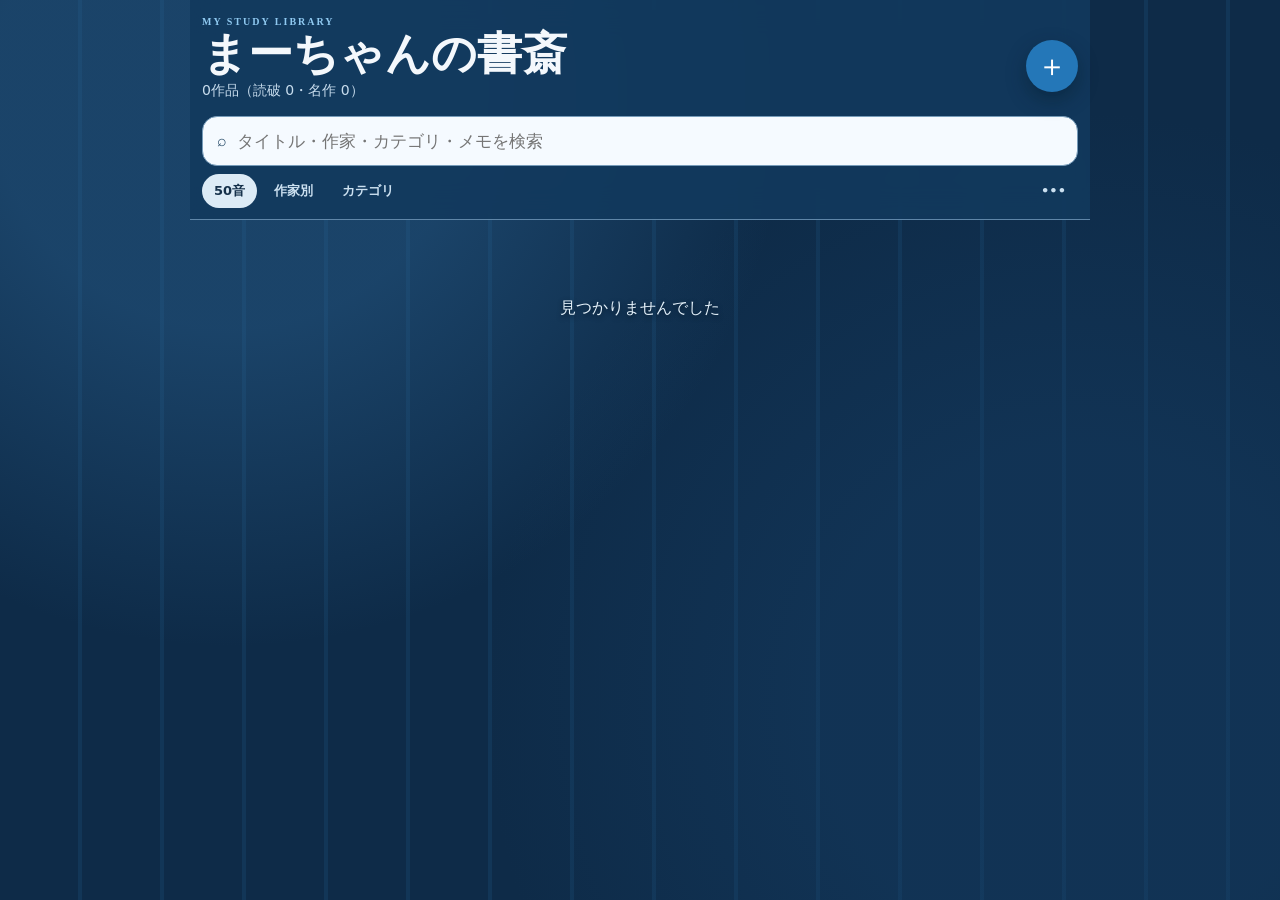
<file: novel/index.html>
<!doctype html>
<html lang="ja">
<head>
<meta charset="utf-8">
<meta name="viewport" content="width=device-width,initial-scale=1,viewport-fit=cover">
<meta name="theme-color" content="#173a63">
<title>まーちゃんの書斎</title>
<meta name="application-name" content="まーちゃんの書斎">
<meta name="gonbee-icon-marker" content="1">
<script src="xlsx.full.min.js"></script>
<style>
:root{
  --ink:#17324d;--muted:#61788f;--paper:#e9f2fa;--card:#f8fbff;
  --accent:#2477b8;--accent-dark:#155486;--line:#b7cde0;
  --navy:#102f50;--gold:#b8862b;--green:#347768
}
*{box-sizing:border-box}
html,body{margin:0;min-height:100%;color:var(--ink);font-family:"Hiragino Sans","Yu Gothic",system-ui,sans-serif}
body{
  background-color:#0d2b49;
  background-image:
    radial-gradient(circle at 18% 10%,#2d689a66 0 18%,transparent 42%),
    radial-gradient(circle at 84% 78%,#163f6766 0 20%,transparent 46%),
    repeating-linear-gradient(90deg,#0e2b48 0 78px,#123657 78px 82px);
  background-attachment:fixed
}
button,input,textarea{font:inherit}
button{cursor:pointer}
main{width:100%;max-width:900px;min-height:100dvh;margin:auto;padding-bottom:32px}
header{
  position:sticky;z-index:3;top:0;padding:calc(16px + env(safe-area-inset-top)) 12px 11px;
  color:#f4f8fc;background:#12395ee9;backdrop-filter:blur(16px);
  border-bottom:1px solid #5f86a8
}
.eyebrow{color:#8fc9f0;font:700 10px Georgia;letter-spacing:.2em}
.title{display:flex;align-items:center;justify-content:space-between;gap:8px;margin:3px 0 13px}
.title>div{min-width:0}
h1{margin:0;font:700 clamp(31px,7.5vw,45px)/1.08 Georgia,"Yu Mincho",serif;white-space:nowrap}
.title p{margin:3px 0;color:#c7dced;font-size:14px}
.add{
  flex:none;width:52px;height:52px;border:0;border-radius:50%;color:#fff;background:var(--accent);
  font-size:30px;box-shadow:0 8px 20px #071b2c77
}
.search{
  display:flex;align-items:center;gap:8px;height:50px;padding:0 14px;border:1px solid #769bb9;
  border-radius:15px;color:#244866;background:#f5faff
}
.search input{min-width:0;flex:1;border:0;outline:0;color:var(--ink);background:transparent;font-size:17px}
.toolbar{display:flex;align-items:center;justify-content:space-between;gap:8px;margin-top:8px}
.sort{display:flex;gap:5px;overflow-x:auto;scrollbar-width:none}
.sort::-webkit-scrollbar{display:none}
.sort button,.data{
  flex:none;padding:8px 12px;border:0;border-radius:99px;color:#cbe0f0;background:transparent;
  font-size:13px;font-weight:800
}
.sort .active{color:#14304a;background:#dcebf6}
#list{padding:6px 4px}
.group{
  margin:15px 8px 3px;color:#d8e9f6;font:700 14px "Yu Mincho",serif;
  letter-spacing:.06em;text-shadow:0 2px 4px #071a2c
}
.card{
  display:flex;align-items:center;gap:10px;min-height:84px;margin:6px 0;padding:9px 10px;
  border:1px solid var(--line);border-radius:18px;background:#f7fbfff4;
  box-shadow:0 9px 28px #061b2d66
}
.info{min-width:0;flex:1;display:flex;gap:10px;padding:5px 0;border:0;text-align:left;background:transparent}
.mark{width:5px;flex:none;border-radius:4px;background:var(--accent)}
.text{min-width:0;display:flex;flex-direction:column;justify-content:center}
.name-row{min-width:0;display:flex;align-items:center;flex-wrap:wrap;gap:6px}
.text strong,.text small{overflow:hidden;text-overflow:ellipsis}
.text strong{min-width:0;font-family:"Yu Mincho",Georgia,serif;font-size:19px;white-space:nowrap}
.text small{margin-top:5px;color:var(--muted);font-size:13px;white-space:nowrap}
.badge{flex:none;padding:3px 7px;border-radius:99px;color:#fff;font-style:normal;font-size:10px;font-weight:900}
.finished{background:var(--green)}
.masterpiece{color:#fff8dc;background:var(--gold)}
.part-checks{
  flex:none;display:flex;gap:3px;padding:5px;border:1px solid #a8c2d8;border-radius:12px;
  background:#e4f0f8
}
.part-checks label{
  display:grid;place-items:center;width:34px;height:39px;border-radius:8px;color:#4c6b83;
  background:#f7fbff;font-size:12px;font-weight:900
}
.part-checks label:has(input:checked){color:#fff;background:var(--accent-dark)}
.part-checks input{position:absolute;opacity:0;pointer-events:none}
.selection-bar{
  position:sticky;top:0;z-index:20;display:flex;align-items:center;gap:7px;
  margin:7px 4px;padding:9px 10px;border:1px solid #9bbbd3;border-radius:15px;
  color:#173a63;background:#e9f4fbf5;box-shadow:0 8px 24px #061b2d55
}
.selection-bar[hidden]{display:none}
.selection-bar strong{margin-right:auto;font-size:14px}
.selection-bar button{padding:8px 10px;border:0;border-radius:10px;color:#244b68;background:#d1e5f3;font-weight:800}
.selection-bar .delete-selected{color:#fff;background:#8b4b4b}
.card.selected{border-color:#2d79ad;background:#dceefa;box-shadow:0 0 0 3px #76add155,0 9px 28px #061b2d66}
.select-dot{display:none;place-items:center;width:27px;height:27px;flex:none;border:2px solid #6f98b5;border-radius:50%;color:#fff;background:#fff;font-size:17px;font-weight:900}
.selecting .select-dot{display:grid}
.card.selected .select-dot{border-color:#236f9f;background:#236f9f}
.selecting .part-checks{opacity:.42;pointer-events:none}
.empty{padding:72px 10px;text-align:center;color:#e4f1fa;text-shadow:0 2px 5px #07192a}
dialog{
  width:min(calc(100% - 24px),520px);max-height:calc(100dvh - 22px);margin:auto auto 11px;padding:22px;
  overflow:auto;border:1px solid #8fb1cc;border-radius:25px;color:var(--ink);background:#edf6fc;
  box-shadow:0 24px 80px #04152588
}
dialog::backdrop{background:#07192ab8;backdrop-filter:blur(3px)}
.dh{display:flex;justify-content:space-between;align-items:start;margin-bottom:17px}
.dh h2{margin:0;font:700 27px Georgia,"Yu Mincho",serif}
.dh button{width:40px;height:40px;border:0;border-radius:50%;color:#244b6b;background:#d7e8f5;font-size:23px}
.field{display:block;margin:13px 0;color:#4f7089;font-size:13px;font-weight:800}
.field input,.field textarea{
  width:100%;margin-top:6px;padding:13px;border:1px solid #a9c4d9;border-radius:13px;
  color:var(--ink);background:#fbfdff;font-size:16px
}
.two-fields{display:grid;grid-template-columns:1fr 1fr;gap:10px}
.section-label{margin:18px 0 8px;color:#355d7b;font-size:13px;font-weight:900}
.check-grid{display:grid;grid-template-columns:repeat(3,1fr);gap:7px}
.check-grid.categories{grid-template-columns:repeat(2,1fr)}
.check-tile{
  display:flex;align-items:center;gap:7px;min-height:44px;padding:9px;border:1px solid #a9c4d9;
  border-radius:12px;background:#e3eff8;font-size:13px;font-weight:800
}
.check-tile input{width:19px;height:19px;accent-color:var(--accent)}
.status-fields{display:grid;grid-template-columns:1fr 1fr;gap:8px;margin-top:9px}
.status-fields .check-tile{min-height:50px;font-size:15px}
.primary,.danger,.import,.help{
  display:block;width:100%;margin-top:10px;padding:14px;border:0;border-radius:14px;
  text-align:center;font-weight:900
}
.primary{color:#fff;background:var(--accent)}
.danger{color:#a3323b;background:#ffe8ec}
.import,.help{color:#244c6b;background:#d9e9f5}
.import input{display:none}
.note{color:#55748c;font-size:13px;line-height:1.7}
.toast{
  position:fixed;z-index:10;left:50%;bottom:24px;transform:translateX(-50%);
  padding:11px 17px;border-radius:99px;color:#fff;background:#102f50ee;font-size:14px;white-space:nowrap
}
@media(max-width:480px){
  header{padding:calc(9px + env(safe-area-inset-top)) 8px 7px}
  .eyebrow{display:none}.title{margin:0 0 7px}h1{font-size:31px}.title p{font-size:13px}
  .add{width:48px;height:48px}.search{height:46px}.toolbar{margin-top:4px}
  .sort button,.data{padding:7px 10px;font-size:12px}#list{padding:3px 4px}
  .card{gap:7px;min-height:67px;margin:4px 0;padding:6px 7px}
  .text strong{font-size:17px}.text small{font-size:12px}
  .part-checks{gap:2px;padding:3px}.part-checks label{width:29px;height:36px;font-size:11px}
  dialog{width:calc(100% - 16px);padding:19px}.dh h2{font-size:28px}
  .field{font-size:14px}.field input,.field textarea{padding:13px;font-size:17px}
  .two-fields{grid-template-columns:1fr}.check-grid.categories{grid-template-columns:1fr 1fr}
}
@media(max-width:360px){
  .part-checks label{width:26px}.text strong{font-size:16px}.badge{padding:2px 5px}
}
</style>
</head>
<body><main>
<header>
  <div class="eyebrow">MY STUDY LIBRARY</div>
  <div class="title"><div><h1>まーちゃんの書斎</h1><p id="summary"></p></div><button class="add" onclick="openEdit()" aria-label="作品を追加">＋</button></div>
  <label class="search">⌕ <input id="search" placeholder="タイトル・作家・カテゴリ・メモを検索" oninput="render()"></label>
  <div class="toolbar">
    <div class="sort">
      <button data-sort="kana" class="active">50音</button>
      <button data-sort="author">作家別</button>
      <button data-sort="category">カテゴリ</button>
    </div>
    <button class="data" onclick="dataDialog.showModal()" aria-label="データ管理">•••</button>
  </div>
</header>
<div id="selectionBar" class="selection-bar" hidden>
  <strong id="selectionCount">0作品を選択</strong>
  <button onclick="selectAllShown()">表示中を全選択</button>
  <button class="delete-selected" onclick="deleteSelected()">削除</button>
  <button onclick="exitSelection()">完了</button>
</div>
<div id="list"></div>
</main>

<dialog id="editDialog">
  <div class="dh"><h2 id="dialogTitle">作品を追加</h2><button onclick="editDialog.close()" aria-label="閉じる">×</button></div>
  <label class="field">タイトル<input id="title" autocomplete="off"></label>
  <label class="field">タイトルのよみ（50音順に使用）<input id="titleKana" placeholder="例：こころ" autocomplete="off"></label>
  <div class="two-fields">
    <label class="field">作家<input id="author" autocomplete="off"></label>
    <label class="field">作家のよみ<input id="authorKana" placeholder="例：なつめ そうせき" autocomplete="off"></label>
  </div>
  <div class="section-label">分冊</div>
  <div class="check-grid">
    <label class="check-tile"><input id="partUpper" type="checkbox"><span>上巻</span></label>
    <label class="check-tile"><input id="partMiddle" type="checkbox"><span>中巻</span></label>
    <label class="check-tile"><input id="partLower" type="checkbox"><span>下巻</span></label>
  </div>
  <div class="section-label">カテゴリ（複数選択可）</div>
  <div id="categoryChoices" class="check-grid categories"></div>
  <div class="status-fields">
    <label class="check-tile"><input id="masterpiece" type="checkbox"><span>名作</span></label>
    <label class="check-tile"><input id="finished" type="checkbox"><span>読破</span></label>
  </div>
  <label class="field">メモ<textarea id="memo" rows="2"></textarea></label>
  <div class="section-label">出版社（複数選択可）</div>
  <div id="publisherChoices" class="check-grid categories"></div>
  <label class="field">その他の出版社・自由記載<input id="publisherOther" placeholder="一覧にない出版社など"></label>
  <label class="field">詳細<textarea id="details" rows="3" placeholder="感想・貸出先などを自由に入力"></textarea></label>
  <button class="primary" onclick="save()">保存</button>
  <button id="deleteBtn" class="danger" onclick="removeItem()">この作品を削除</button>
</dialog>

<dialog id="dataDialog">
  <div class="dh"><h2>データ管理</h2><button onclick="dataDialog.close()" aria-label="閉じる">×</button></div>
  <p class="note">作品データはこの端末内へ自動保存されます。漫画版とは別の領域です。機種変更や再インストールの前にはバックアップを保存してください。</p>
  <button class="primary" onclick="backup()">端末へバックアップを保存</button>
  <label class="import">バックアップを読み込む<input type="file" accept=".json,application/json" onchange="restore(event)"></label>
  <label class="import">Excelから作品を追加<input type="file" accept=".xlsx,.xls,.csv,application/vnd.openxmlformats-officedocument.spreadsheetml.sheet,application/vnd.ms-excel,text/csv" onchange="importExcel(event)"></label>
  <p class="note">Excelは1列目だけでも読み込めます。見出しを付ける場合は「タイトル、作家、タイトルよみ、作家よみ、カテゴリ、出版社、上巻、中巻、下巻、名作、読破、メモ、詳細」に対応します。</p>
  <button class="help" onclick="alert('通常データは端末内へ自動保存されます。バックアップは日付入りのJSONファイルとして保存できます。Excelの作品は現在の一覧へ追加され、同じタイトルと作家の重複は除外されます。')">データ管理の使い方</button>
</dialog>
<div id="toast" class="toast" hidden></div>

<script>
const KEY="novel-study-mobile-v1";
const CATEGORY_OPTIONS=[
  "文学","恋愛","ミステリー","SF","ファンタジー","歴史・時代","ホラー",
  "青春","冒険","エッセイ","ノンフィクション","児童・YA","その他"
];
const PUBLISHER_OPTIONS=[
  "新潮社","文藝春秋","講談社","集英社","小学館","KADOKAWA","幻冬舎",
  "中央公論新社","早川書房","東京創元社","筑摩書房","岩波書店",
  "河出書房新社","徳間書店","光文社","双葉社","宝島社","PHP研究所","ポプラ社"
];
let items=[];
let sort="kana",editing=null,cloudSaveTimer,timer;
let selectionMode=false;
const selectedIds=new Set();

const $=id=>document.getElementById(id);
const esc=s=>String(s??"").replace(/[&<>"']/g,c=>({"&":"&amp;","<":"&lt;",">":"&gt;",'"':"&quot;","'":"&#39;"}[c]));
const newId=()=>globalThis.crypto?.randomUUID?.()||("novel-"+Date.now()+"-"+Math.random().toString(36).slice(2));
const now=()=>new Date().toISOString();
const text=v=>String(v??"").trim();
const bool=v=>{
  if(typeof v==="boolean")return v;
  return /^(1|true|yes|y|on|○|〇|済|あり|有|読破|読了)$/i.test(text(v));
};
function normalizeItem(x={}){
  return{
    id:text(x.id)||newId(),title:text(x.title),titleKana:text(x.titleKana),
    author:text(x.author),authorKana:text(x.authorKana),memo:text(x.memo),details:text(x.details),
    categories:Array.isArray(x.categories)?[...new Set(x.categories.map(text).filter(Boolean))]:[],
    publishers:Array.isArray(x.publishers)?[...new Set(x.publishers.map(text).filter(Boolean))]:[],
    publisherOther:text(x.publisherOther||x.publisher),
    partUpper:!!x.partUpper,partMiddle:!!x.partMiddle,partLower:!!x.partLower,
    masterpiece:!!x.masterpiece,finished:!!(x.finished??x.completed),
    updatedAt:text(x.updatedAt)||now()
  };
}
function parseStoredItems(raw){
  if(!raw)return null;
  try{
    const parsed=JSON.parse(raw);
    return Array.isArray(parsed)?parsed:null;
  }catch{return null}
}
function saveToAndroid(){
  if(!globalThis.AndroidData?.saveItems)return null;
  try{return AndroidData.saveItems(JSON.stringify(items))!==false}
  catch{return false}
}
function loadStoredItems(){
  let nativeItems=null,localItems=null;
  if(globalThis.AndroidData?.loadItems){
    try{nativeItems=parseStoredItems(AndroidData.loadItems())}catch{}
  }
  try{localItems=parseStoredItems(localStorage.getItem(KEY))}catch{}
  const saved=Array.isArray(nativeItems)?nativeItems:localItems;
  if(Array.isArray(saved))items=saved.map(normalizeItem);

  // 旧版のWebView保存データがあれば、初回だけAndroid専用領域へ移行する。
  if(!Array.isArray(nativeItems)&&Array.isArray(localItems))saveToAndroid();
}
loadStoredItems();
function allCategories(){
  return[...new Set([...CATEGORY_OPTIONS,...items.flatMap(x=>x.categories||[])])];
}
function persist(){
  const nativeResult=saveToAndroid();
  try{localStorage.setItem(KEY,JSON.stringify(items))}catch{}
  if(nativeResult===false)toast("端末への保存に失敗しました");
  if(globalThis.google?.script?.run){
    clearTimeout(cloudSaveTimer);
    cloudSaveTimer=setTimeout(()=>google.script.run
      .withSuccessHandler(()=>toast("保存しました"))
      .withFailureHandler(()=>toast("保存に失敗しました"))
      .saveItems(items),120);
  }
}
function loadFromCloud(){
  if(!globalThis.google?.script?.run)return;
  google.script.run.withSuccessHandler(saved=>{
    if(Array.isArray(saved)&&saved.length){
      items=saved.map(normalizeItem);
      try{localStorage.setItem(KEY,JSON.stringify(items))}catch{}
      render();toast("保存データを読み込みました");
    }else if(items.length){
      persist();
    }
  }).withFailureHandler(()=>toast("保存データを読み込めませんでした")).loadItems();
}
function sortKey(x,mode){
  if(mode==="author")return x.authorKana||x.author||"（作家未登録）";
  if(mode==="category")return x.categories?.[0]||"未分類";
  return x.titleKana||x.title;
}
function groupKey(x){
  if(sort==="author")return x.author||"作家未登録";
  if(sort==="category")return x.categories?.[0]||"未分類";
  return"";
}
function render(){
  const q=$("search").value.trim().toLowerCase();
  let shown=items.filter(x=>[
    x.title,x.titleKana,x.author,x.authorKana,(x.categories||[]).join(" "),
    (x.publishers||[]).join(" "),x.publisherOther,x.memo,x.details
  ].join(" ").toLowerCase().includes(q));
  shown.sort((a,b)=>{
    const first=sortKey(a,sort).localeCompare(sortKey(b,sort),"ja");
    return first||sortKey(a,"kana").localeCompare(sortKey(b,"kana"),"ja");
  });
  const finished=items.filter(x=>x.finished).length;
  const masterpieces=items.filter(x=>x.masterpiece).length;
  $("summary").textContent=`${items.length}作品（読破 ${finished}・名作 ${masterpieces}）`;
  document.body.classList.toggle("selecting",selectionMode);
  $("selectionBar").hidden=!selectionMode;
  $("selectionCount").textContent=`${selectedIds.size}作品を選択`;
  let previous="";
  $("list").innerHTML=shown.length?shown.map(x=>{
    const group=groupKey(x);
    const heading=group&&group!==previous?`<div class="group">${esc(group)}</div>`:"";
    previous=group;
    const sub=[
      x.author||"作家未登録",
      x.categories?.length?x.categories.join("・"):"未分類",
      [...(x.publishers||[]),x.publisherOther].filter(Boolean).join("・")||"出版社未登録",
      x.memo||x.details||"メモなし"
    ].join(" ・ ");
    const selected=selectedIds.has(x.id);
    return`${heading}<article class="card ${selected?"selected":""}" data-id="${esc(x.id)}">
      <button class="info edit-item" aria-label="${esc(x.title)}を${selectionMode?"選択":"編集"}">
        <span class="select-dot" aria-hidden="true">${selected?"✓":""}</span>
        <span class="mark"></span><span class="text">
          <span class="name-row"><strong>${esc(x.title)}</strong>
            ${x.masterpiece?'<em class="badge masterpiece">名作</em>':""}
            ${x.finished?'<em class="badge finished">読破</em>':""}
          </span>
          <small>${esc(sub)}</small>
        </span>
      </button>
      <div class="part-checks" aria-label="分冊">
        ${partCheckbox("partUpper","上",x.partUpper)}
        ${partCheckbox("partMiddle","中",x.partMiddle)}
        ${partCheckbox("partLower","下",x.partLower)}
      </div>
    </article>`;
  }).join(""):'<div class="empty">見つかりませんでした</div>';
  document.querySelectorAll(".edit-item").forEach(button=>bindLongPress(button));
  document.querySelectorAll(".part-checks input").forEach(input=>{
    input.onchange=()=>{
      if(selectionMode)return;
      const card=input.closest("[data-id]");
      togglePart(card.dataset.id,input.dataset.part,input.checked);
    };
  });
}
function bindLongPress(button){
  const id=button.closest("[data-id]").dataset.id;
  let pressTimer=0,longPressed=false;
  const cancel=()=>{if(pressTimer)clearTimeout(pressTimer);pressTimer=0};
  button.onpointerdown=()=>{
    if(selectionMode)return;
    longPressed=false;
    pressTimer=setTimeout(()=>{
      longPressed=true;
      enterSelection(id);
      navigator.vibrate?.(35);
    },550);
  };
  button.onpointerup=cancel;
  button.onpointercancel=cancel;
  button.onpointerleave=cancel;
  button.oncontextmenu=event=>{
    event.preventDefault();
    if(!selectionMode)enterSelection(id);
  };
  button.onclick=event=>{
    if(longPressed){event.preventDefault();longPressed=false;return}
    if(selectionMode){toggleSelected(id);return}
    openEdit(id);
  };
}
function enterSelection(id){
  selectionMode=true;
  selectedIds.add(id);
  render();
}
function toggleSelected(id){
  if(selectedIds.has(id))selectedIds.delete(id);else selectedIds.add(id);
  if(!selectedIds.size)return exitSelection();
  render();
}
function selectAllShown(){
  document.querySelectorAll("#list [data-id]").forEach(card=>selectedIds.add(card.dataset.id));
  render();
}
function exitSelection(){
  selectionMode=false;
  selectedIds.clear();
  render();
}
function deleteSelected(){
  const count=selectedIds.size;
  if(!count)return;
  if(!confirm(`選択した${count}作品を削除しますか？`))return;
  items=items.filter(x=>!selectedIds.has(x.id));
  selectionMode=false;
  selectedIds.clear();
  persist();
  render();
  toast(`${count}作品を削除しました`);
}
function partCheckbox(part,label,checked){
  return`<label><input type="checkbox" data-part="${part}" ${checked?"checked":""}><span>${label}</span></label>`;
}
document.querySelectorAll("[data-sort]").forEach(button=>{
  button.onclick=()=>{
    sort=button.dataset.sort;
    document.querySelectorAll("[data-sort]").forEach(x=>x.classList.toggle("active",x===button));
    render();
  };
});
function togglePart(id,part,checked){
  items=items.map(x=>x.id===id?{...x,[part]:checked,updatedAt:now()}:x);
  persist();render();
}
function renderCategoryChoices(selected=[]){
  const chosen=new Set(selected);
  $("categoryChoices").innerHTML=allCategories().map((category,i)=>
    `<label class="check-tile"><input type="checkbox" value="${esc(category)}" ${chosen.has(category)?"checked":""}><span>${esc(category)}</span></label>`
  ).join("");
}
function renderPublisherChoices(selected=[]){
  const chosen=new Set(selected);
  $("publisherChoices").innerHTML=PUBLISHER_OPTIONS.map(publisher=>
    `<label class="check-tile"><input type="checkbox" value="${esc(publisher)}" ${chosen.has(publisher)?"checked":""}><span>${esc(publisher)}</span></label>`
  ).join("");
}
function toHiragana(value){
  return String(value||"").replace(/[\u30a1-\u30f6]/g,ch=>
    String.fromCharCode(ch.charCodeAt(0)-0x60)
  );
}
function connectImeReading(sourceId,readingId){
  const source=$(sourceId),reading=$(readingId);
  let lastKana="";
  source.addEventListener("compositionupdate",event=>{
    const candidate=String(event.data||"");
    if(candidate&&/^[\p{Script=Hiragana}\p{Script=Katakana}ー・\s]+$/u.test(candidate)){
      lastKana=toHiragana(candidate);
    }
  });
  source.addEventListener("compositionend",()=>{
    if(!reading.value.trim()&&lastKana)reading.value=lastKana;
    lastKana="";
  });
}
function openEdit(id){
  editing=items.find(x=>x.id===id)||null;
  $("dialogTitle").textContent=editing?"作品を編集":"作品を追加";
  $("title").value=editing?.title||"";
  $("titleKana").value=editing?.titleKana||"";
  $("author").value=editing?.author||"";
  $("authorKana").value=editing?.authorKana||"";
  $("partUpper").checked=!!editing?.partUpper;
  $("partMiddle").checked=!!editing?.partMiddle;
  $("partLower").checked=!!editing?.partLower;
  $("masterpiece").checked=!!editing?.masterpiece;
  $("finished").checked=!!editing?.finished;
  $("memo").value=editing?.memo||"";
  $("details").value=editing?.details||"";
  $("publisherOther").value=editing?.publisherOther||"";
  renderCategoryChoices(editing?.categories||[]);
  renderPublisherChoices(editing?.publishers||[]);
  $("deleteBtn").hidden=!editing;
  editDialog.showModal();
  setTimeout(()=>$("title").focus(),0);
}
function save(){
  const title=text($("title").value);
  if(!title)return toast("タイトルを入力してください");
  const value=normalizeItem({
    ...(editing||{}),id:editing?.id||newId(),title,
    titleKana:text($("titleKana").value),author:text($("author").value),
    authorKana:text($("authorKana").value),
    categories:[...document.querySelectorAll("#categoryChoices input:checked")].map(x=>x.value),
    publishers:[...document.querySelectorAll("#publisherChoices input:checked")].map(x=>x.value),
    publisherOther:text($("publisherOther").value),
    partUpper:$("partUpper").checked,partMiddle:$("partMiddle").checked,partLower:$("partLower").checked,
    masterpiece:$("masterpiece").checked,finished:$("finished").checked,
    memo:text($("memo").value),details:text($("details").value),updatedAt:now()
  });
  if(editing)items=items.map(x=>x.id===editing.id?value:x);
  else items.unshift(value);
  persist();editDialog.close();render();toast("保存しました");
}
function removeItem(){
  if(editing&&confirm(`「${editing.title}」を削除しますか？`)){
    items=items.filter(x=>x.id!==editing.id);
    persist();editDialog.close();render();toast("削除しました");
  }
}
function backupData(){
  return{
    app:"まーちゃんの書斎",version:1,exportedAt:now(),
    items:items.map(normalizeItem)
  };
}
function backupCloud(){
  if(!globalThis.google?.script?.run)return toast("クラウドに接続できません");
  toast("バックアップを保存中です");
  google.script.run.withSuccessHandler(r=>toast(`${r.name} を保存しました`))
    .withFailureHandler(()=>toast("バックアップに失敗しました"))
    .backupToStore(backupData());
}
function restoreLatestCloud(){
  if(!globalThis.google?.script?.run)return toast("クラウドに接続できません");
  google.script.run.withSuccessHandler(r=>{
    if(!r||!Array.isArray(r.items))return toast("バックアップがありません");
    if(confirm(`${r.name}（${r.items.length}作品）から復元しますか？`)){
      items=r.items.map(normalizeItem);persist();render();dataDialog.close();toast("バックアップを復元しました");
    }
  }).withFailureHandler(()=>toast("バックアップを読み込めません")).loadLatestBackup();
}
async function backup(){
  const data=backupData(),date=new Date().toLocaleDateString("sv-SE");
  const name=`書斎_${date}_バックアップ.json`;
  const blob=new Blob([JSON.stringify(data,null,2)],{type:"application/json"});
  if(globalThis.AndroidBackup?.saveBackup){
    AndroidBackup.saveBackup(JSON.stringify(data,null,2),name);
    toast("バックアップの保存先を選んでください");
    return;
  }
  const file=new File([blob],name,{type:"application/json"});
  const shareData={files:[file],title:"まーちゃんの書斎 バックアップ"};
  const android=/Android/i.test(navigator.userAgent);
  if(navigator.canShare&&navigator.canShare(shareData)){
    try{await navigator.share(shareData);toast("共有・保存しました");return}
    catch(e){if(e.name==="AbortError")return;if(android){toast("バックアップを保存できませんでした");return}}
  }
  if(android){toast("バックアップを保存できませんでした");return}
  try{
    const a=document.createElement("a"),url=URL.createObjectURL(blob);
    a.href=url;a.download=name;document.body.appendChild(a);a.click();a.remove();
    setTimeout(()=>URL.revokeObjectURL(url),1000);toast("ダウンロードしました");
  }catch{toast("クラウドバックアップをご利用ください")}
}
async function restore(event){
  try{
    const file=event.target.files?.[0];
    if(!file)throw 0;
    const parsed=JSON.parse(await file.text());
    if(parsed.app&&parsed.app!=="まーちゃんの書斎"){
      event.target.value="";
      return toast("これは小説版のバックアップではありません");
    }
    if(!Array.isArray(parsed.items))throw 0;
    const restored=parsed.items.filter(x=>x&&x.title).map(normalizeItem);
    if(confirm(`${restored.length}作品のバックアップで現在のデータを置き換えますか？`)){
      items=restored;persist();render();dataDialog.close();toast("バックアップを復元しました");
    }
  }catch{toast("このファイルは読み込めません")}
  event.target.value="";
}
const HEADERS={
  title:["タイトル","作品名","書名","title"],
  author:["作家","著者","作者","author"],
  titleKana:["タイトルよみ","タイトル読み","よみ","ふりがな","titlekana"],
  authorKana:["作家よみ","作家読み","著者よみ","著者読み","authorkana"],
  categories:["カテゴリ","カテゴリー","ジャンル","category"],
  partUpper:["上巻","上"],partMiddle:["中巻","中"],partLower:["下巻","下"],
  masterpiece:["名作"],finished:["読破","読了"],
  memo:["メモ","memo"],details:["詳細","備考","details"],
  publishers:["出版社","発行元","publisher","publishers"],
  publisherOther:["出版社自由記載","その他出版社","publisherother"]
};
function headerMap(row){
  const result={};
  row.forEach((value,index)=>{
    const key=text(value).replace(/[\s　_-]/g,"").toLowerCase();
    for(const [field,aliases] of Object.entries(HEADERS)){
      if(aliases.some(alias=>alias.replace(/[\s　_-]/g,"").toLowerCase()===key))result[field]=index;
    }
  });
  return result;
}
function cell(row,map,field,fallback=""){
  const index=map[field];
  return index===undefined?fallback:row[index];
}
function parseCategories(value){
  return[...new Set(text(value).split(/[、,，／/|]+/).map(text).filter(Boolean))];
}
async function importExcel(event){
  try{
    const file=event.target.files?.[0];
    if(!file)throw 0;
    let rows=[];
    if(/\.csv$/i.test(file.name)){
      if(globalThis.XLSX){
        const book=XLSX.read(await file.arrayBuffer(),{type:"array"});
        rows=XLSX.utils.sheet_to_json(book.Sheets[book.SheetNames[0]],{header:1,defval:""});
      }else{
        rows=(await file.text()).split(/\r?\n/).map(line=>line.split(","));
      }
    }else{
      if(!globalThis.XLSX)throw new Error("Excel読込ライブラリを読み込めません");
      const book=XLSX.read(await file.arrayBuffer(),{type:"array"});
      rows=XLSX.utils.sheet_to_json(book.Sheets[book.SheetNames[0]],{header:1,defval:""});
    }
    rows=rows.filter(row=>Array.isArray(row)&&row.some(value=>text(value)));
    if(!rows.length)throw 0;
    let map=headerMap(rows[0]);
    const hasHeader=map.title!==undefined;
    if(!hasHeader)map={title:0,author:1};
    const imported=(hasHeader?rows.slice(1):rows).map(row=>normalizeItem({
      id:newId(),title:text(cell(row,map,"title")),author:text(cell(row,map,"author")),
      titleKana:text(cell(row,map,"titleKana")),authorKana:text(cell(row,map,"authorKana")),
      categories:parseCategories(cell(row,map,"categories")),
      publishers:parseCategories(cell(row,map,"publishers")),
      publisherOther:text(cell(row,map,"publisherOther")),
      partUpper:bool(cell(row,map,"partUpper")),partMiddle:bool(cell(row,map,"partMiddle")),
      partLower:bool(cell(row,map,"partLower")),masterpiece:bool(cell(row,map,"masterpiece")),
      finished:bool(cell(row,map,"finished")),memo:text(cell(row,map,"memo")),
      details:text(cell(row,map,"details")),updatedAt:now()
    })).filter(x=>x.title);
    const existing=new Set(items.map(x=>(x.title+"\u0000"+x.author).toLocaleLowerCase("ja")));
    const unique=imported.filter(x=>{
      const key=(x.title+"\u0000"+x.author).toLocaleLowerCase("ja");
      if(existing.has(key))return false;
      existing.add(key);return true;
    });
    if(!unique.length)return toast("追加できる新しい作品がありません");
    const skipped=imported.length-unique.length;
    const message=`${unique.length}作品を追加しますか？${skipped?`（重複 ${skipped}件を除外）`:""}`;
    if(confirm(message)){
      items=[...unique,...items];persist();render();dataDialog.close();
      toast(`${unique.length}作品を追加しました`);
    }
  }catch(error){
    toast(error?.message||"Excelファイルを読み込めません");
  }
  event.target.value="";
}
function toast(message){
  clearTimeout(timer);$("toast").textContent=message;$("toast").hidden=false;
  timer=setTimeout(()=>$("toast").hidden=true,2000);
}
connectImeReading("title","titleKana");
connectImeReading("author","authorKana");
render();
loadFromCloud();
</script>
</body>
</html>
</file>
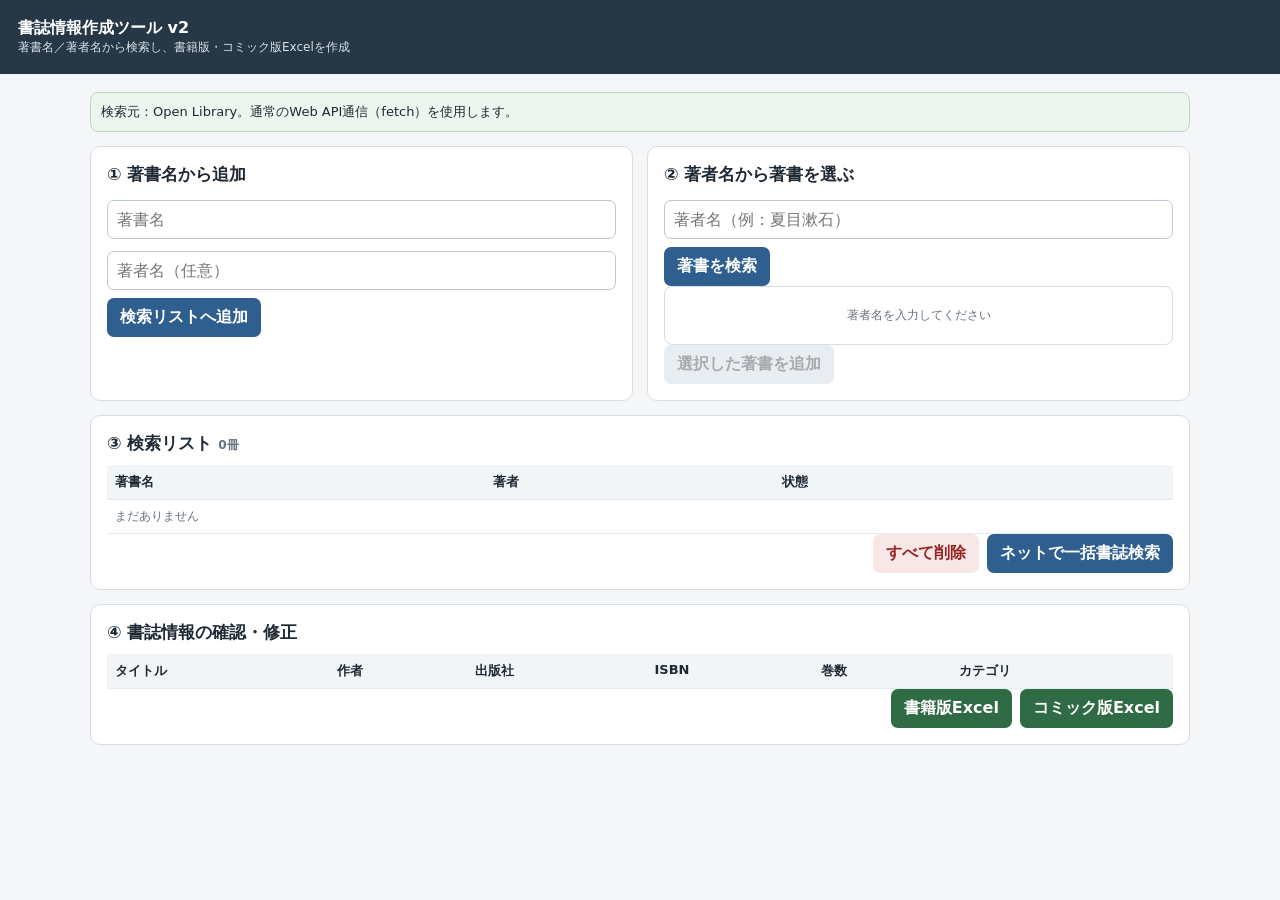
<file: shoshi-tool-v2/index.html>
<!doctype html><html lang="ja"><head><meta charset="utf-8"><meta name="viewport" content="width=device-width,initial-scale=1"><title>書誌情報作成ツール v2</title><script src="https://cdn.sheetjs.com/xlsx-0.20.3/package/dist/xlsx.full.min.js"></script><style>body{font-family:system-ui,Meiryo,sans-serif;background:#f4f6f8;margin:0;color:#1f2933}header{background:#263746;color:#fff;padding:18px}main{max-width:1100px;margin:auto;padding:18px}.g{display:grid;grid-template-columns:1fr 1fr;gap:14px}.c{background:#fff;border:1px solid #d7dee5;border-radius:10px;padding:16px;margin-bottom:14px}h2{font-size:17px;margin:0 0 10px}input,button{font:inherit}input{width:100%;box-sizing:border-box;padding:9px;border:1px solid #bcc7d0;border-radius:7px;margin:4px 0 8px}button{border:0;border-radius:7px;padding:9px 13px;font-weight:700;cursor:pointer}.b{background:#2f5f8f;color:#fff}.s{background:#e8edf2}.x{background:#f8e7e7;color:#922}.green{background:#2f6b45;color:#fff}.results{border:1px solid #d7dee5;border-radius:8px;max-height:340px;overflow:auto}.r{display:flex;gap:8px;padding:9px;border-bottom:1px solid #eee}.muted{color:#66727f;font-size:12px}.bar{display:flex;gap:8px;flex-wrap:wrap;justify-content:flex-end}table{width:100%;border-collapse:collapse;font-size:13px}th,td{padding:8px;border-bottom:1px solid #e5eaee;text-align:left;vertical-align:top}th{background:#f2f5f7}.tw{overflow:auto}.edit input{min-width:120px;margin:0;padding:5px}.edit .t{min-width:220px}.notice{background:#edf6ee;border:1px solid #bdd8c3;padding:10px;border-radius:8px;margin-bottom:14px;font-size:13px}.bad{background:#fff1f1;border-color:#e6bcbc;color:#8b2525}.ok{background:#edf6ee;border-color:#bdd8c3;color:#265a36}@media(max-width:760px){.g{grid-template-columns:1fr}}</style></head><body><header><b>書誌情報作成ツール v2</b><div style="font-size:12px;color:#d9e2ea">著書名／著者名から検索し、書籍版・コミック版Excelを作成</div></header><main><div class="notice" id="notice">検索元：Open Library。通常のWeb API通信（fetch）を使用します。</div><div class="g"><section class="c"><h2>① 著書名から追加</h2><input id="title" placeholder="著書名"><input id="author2" placeholder="著者名（任意）"><button class="b" id="add">検索リストへ追加</button></section><section class="c"><h2>② 著者名から著書を選ぶ</h2><input id="author" placeholder="著者名（例：夏目漱石）"><button class="b" id="find">著書を検索</button><div id="results" class="results"><div class="muted" style="padding:20px;text-align:center">著者名を入力してください</div></div><button class="s" id="sel" disabled>選択した著書を追加</button></section></div><section class="c"><h2>③ 検索リスト <span id="cnt" class="muted">0冊</span></h2><div class="tw"><table><thead><tr><th>著書名</th><th>著者</th><th>状態</th><th></th></tr></thead><tbody id="list"></tbody></table></div><div class="bar"><button class="x" id="clear">すべて削除</button><button class="b" id="lookup">ネットで一括書誌検索</button></div><div id="prog" class="muted"></div></section><section class="c"><h2>④ 書誌情報の確認・修正</h2><div class="tw"><table class="edit"><thead><tr><th>タイトル</th><th>作者</th><th>出版社</th><th>ISBN</th><th>巻数</th><th>カテゴリ</th></tr></thead><tbody id="detail"></tbody></table></div><div class="bar"><button class="green" id="book">書籍版Excel</button><button class="green" id="comic">コミック版Excel</button></div></section></main><script>const $=id=>document.getElementById(id);let books=JSON.parse(localStorage.getItem('bibweb_v2')||'[]');const q=s=>(s||'').trim(),k=s=>q(s).toLowerCase().replace(/[\s・･:：\-―—_()（）\[\]【】]/g,''),esc=s=>String(s??'').replace(/[&<>\"']/g,c=>({'&':'&amp;','<':'&lt;','>':'&gt;','\"':'&quot;',"'":'&#39;'}[c]));function save(){localStorage.setItem('bibweb_v2',JSON.stringify(books))}function vol(t){let m=String(t||'').match(/(?:第\s*)?(\d+)\s*巻|(?:vol\.?\s*)(\d+)/i);return m?Number(m[1]||m[2]):''}function cat(s){s=(s||[]).join(' ');if(/comic|manga|漫画|コミック/i.test(s))return'コミック';if(/mystery|detective|ミステ/i.test(s))return'ミステリー';if(/history|歴史/i.test(s))return'歴史';if(/literature|fiction|文学|小説/i.test(s))return'文学';return''}async function ol(url){const ac=new AbortController();const timer=setTimeout(()=>ac.abort(),15000);try{const r=await fetch(url,{method:'GET',mode:'cors',cache:'no-store',headers:{'Accept':'application/json'},signal:ac.signal});if(!r.ok)throw new Error('検索サービス応答 '+r.status);return await r.json()}catch(e){if(e.name==='AbortError')throw new Error('検索がタイムアウトしました');throw e}finally{clearTimeout(timer)}}async function olAuthor(name){return ol('https://openlibrary.org/search.json?author='+encodeURIComponent(name)+'&fields=title,author_name,publisher,isbn,subject,first_publish_year&limit=50')}async function olTitle(title,author){let u='https://openlibrary.org/search.json?title='+encodeURIComponent(title);if(author)u+='&author='+encodeURIComponent(author);return ol(u+'&fields=title,author_name,publisher,isbn,subject,first_publish_year&limit=10')}function addBook(t,a){t=q(t);a=q(a);if(!t)return false;if(books.some(b=>k(b.title)===k(t)&&k(b.author)===k(a))){alert('同じ本があります');return false}books.push({id:crypto.randomUUID(),title:t,author:a,status:'検索待ち',publisher:'',isbn:'',volume:vol(t),category:''});save();render();return true}function render(){let l=$('list');l.innerHTML=books.length?'':'<tr><td colspan="4" class="muted">まだありません</td></tr>';books.forEach(b=>l.insertAdjacentHTML('beforeend',`<tr><td>${esc(b.title)}</td><td>${esc(b.author)}</td><td>${b.status}</td><td><button class="x" data-d="${b.id}">削除</button></td></tr>`));l.querySelectorAll('[data-d]').forEach(x=>x.onclick=()=>{books=books.filter(b=>b.id!==x.dataset.d);save();render()});$('cnt').textContent=books.length+'冊';let d=$('detail');d.innerHTML='';books.filter(b=>b.status!=='検索待ち').forEach(b=>d.insertAdjacentHTML('beforeend',`<tr data-id="${b.id}"><td><input class="t" data-f="title" value="${esc(b.title)}"></td><td><input data-f="author" value="${esc(b.author)}"></td><td><input data-f="publisher" value="${esc(b.publisher)}"></td><td><input data-f="isbn" value="${esc(b.isbn)}"></td><td><input data-f="volume" value="${esc(b.volume)}"></td><td><input data-f="category" value="${esc(b.category)}"></td></tr>`));d.querySelectorAll('[data-f]').forEach(i=>i.onchange=()=>{let b=books.find(x=>x.id===i.closest('tr').dataset.id);b[i.dataset.f]=i.value;save()})}$('add').onclick=()=>{if(addBook($('title').value,$('author2').value)){$('title').value='';$('author2').value=''}};$('find').onclick=async()=>{let a=q($('author').value);if(!a)return;$('results').innerHTML='<div class="muted" style="padding:20px">検索中...</div>';$('sel').disabled=true;$('notice').className='notice';$('notice').textContent='Open Libraryへ接続中…';try{let data=await olAuthor(a),m=new Map;for(let d of data.docs||[]){let t=q(d.title);if(!t||m.has(k(t)))continue;m.set(k(t),{title:t,author:(d.author_name||[a]).join('、'),publisher:(d.publisher||[])[0]||'',isbn:(d.isbn||[])[0]||''})}let w=[...m.values()];$('results')._w=w;$('results').innerHTML=w.length?w.map((x,n)=>`<label class="r"><input type="checkbox" class="ck" data-i="${n}"><span><b>${esc(x.title)}</b><div class="muted">${esc(x.author)}${x.publisher?' ／ '+esc(x.publisher):''}${x.isbn?' ／ ISBN '+esc(x.isbn):''}</div></span></label>`).join(''):'<div class="muted" style="padding:20px">候補が見つかりませんでした</div>';$('results').querySelectorAll('.ck').forEach(c=>c.onchange=()=>$('sel').disabled=![...$('results').querySelectorAll('.ck')].some(x=>x.checked));$('notice').className='notice ok';$('notice').textContent='検索成功：'+w.length+'件の候補を取得しました。'}catch(e){$('notice').className='notice bad';$('notice').textContent='検索エラー：'+(e.message||String(e));$('results').innerHTML='<div class="muted" style="padding:20px">'+esc(e.message||e)+'</div>'}};$('sel').onclick=()=>{for(let c of $('results').querySelectorAll('.ck:checked')){let x=$('results')._w[+c.dataset.i];addBook(x.title,x.author)}$('sel').disabled=true};$('clear').onclick=()=>{if(confirm('すべて削除しますか？')){books=[];save();render()}};$('lookup').onclick=async()=>{for(let n=0;n<books.length;n++){let b=books[n];$('prog').textContent=`${n+1}/${books.length} ${b.title} を検索中`;try{let data=await olTitle(b.title,b.author),d=(data.docs||[])[0];if(d){b.title=d.title||b.title;b.author=(d.author_name||[]).join('、')||b.author;b.publisher=(d.publisher||[])[0]||'';b.isbn=(d.isbn||[])[0]||'';b.volume=vol(b.title);b.category=cat(d.subject);b.status='取得済み'}else b.status='要確認'}catch(e){b.status='要確認'}save();render()}$('prog').textContent='完了しました'};function out(rows,sheet,name){if(typeof XLSX==='undefined')return alert('Excel出力ライブラリを読み込めません');let wb=XLSX.utils.book_new(),ws=XLSX.utils.aoa_to_sheet(rows);XLSX.utils.book_append_sheet(wb,ws,sheet);XLSX.writeFile(wb,name+'_'+new Date().toISOString().slice(0,10)+'.xlsx')}$('comic').onclick=()=>out([['タイトル','作者','出版社','巻数','ISBN'],...books.filter(b=>b.status!=='検索待ち').map(b=>[b.title,b.author,b.publisher,b.volume,b.isbn?'ISBN '+b.isbn:''])],'コミック読込用','コミック読込用');$('book').onclick=()=>out([['タイトル','作家','タイトルよみ','作家よみ','カテゴリ','出版社','出版社自由記載','上巻','中巻','下巻','名作','読破','所有','メモ','詳細'],...books.filter(b=>b.status!=='検索待ち').map(b=>[b.title,b.author,'','',b.category,b.publisher,'','','','','','','○','',b.isbn?'ISBN '+b.isbn:''])],'書籍読込用','書籍読込用');render();</script></body></html>
</file>
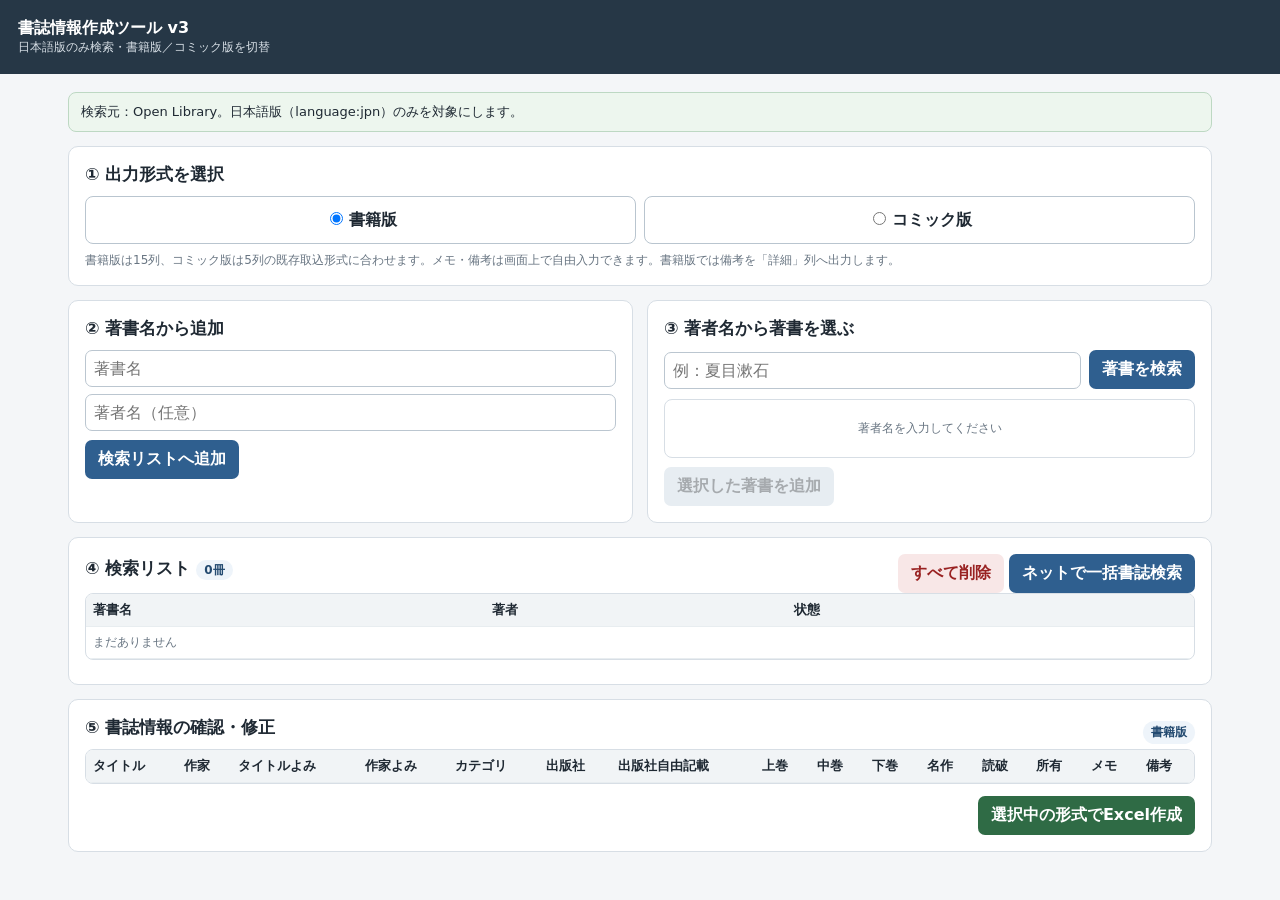
<file: shoshi-tool-v3/index.html>
<!doctype html><html lang="ja"><head><meta charset="utf-8"><meta name="viewport" content="width=device-width,initial-scale=1"><title>書誌情報作成ツール v3</title><script src="https://cdn.sheetjs.com/xlsx-0.20.3/package/dist/xlsx.full.min.js"></script><style>:root{--bg:#f4f6f8;--nav:#263746;--line:#d7dee5;--blue:#2f5f8f;--green:#2f6b45;--text:#1f2933;--muted:#687582}*{box-sizing:border-box}body{margin:0;background:var(--bg);font-family:system-ui,"Yu Gothic UI",Meiryo,sans-serif;color:var(--text)}header{background:var(--nav);color:#fff;padding:18px}main{max-width:1180px;margin:auto;padding:18px}.card{background:#fff;border:1px solid var(--line);border-radius:10px;padding:16px;margin-bottom:14px}.grid{display:grid;grid-template-columns:1fr 1fr;gap:14px}h2{font-size:17px;margin:0 0 10px}.muted{font-size:12px;color:var(--muted)}input,select,textarea,button{font:inherit}input[type=text],select,textarea{width:100%;padding:8px;border:1px solid #bbc6d0;border-radius:7px;background:#fff}textarea{min-height:58px;resize:vertical}button{border:0;border-radius:7px;padding:9px 13px;font-weight:700;cursor:pointer}.primary{background:var(--blue);color:#fff}.secondary{background:#e7edf2}.danger{background:#f8e7e7;color:#922}.green{background:var(--green);color:#fff}.mode{display:flex;gap:8px}.mode label{flex:1;border:1px solid #b9c5cf;border-radius:8px;padding:12px;text-align:center;cursor:pointer;font-weight:700}.mode input{margin-right:6px}.notice{padding:10px 12px;border-radius:8px;background:#edf6ee;border:1px solid #bdd8c3;font-size:13px;margin-bottom:14px}.notice.bad{background:#fff1f1;border-color:#e6bcbc;color:#8b2525}.row{display:flex;gap:8px;align-items:end}.row>div{flex:1}.results{margin-top:10px;border:1px solid var(--line);border-radius:8px;max-height:360px;overflow:auto}.result{display:flex;gap:9px;padding:9px;border-bottom:1px solid #edf0f2}.result b{font-size:14px}.tablewrap{overflow:auto;border:1px solid var(--line);border-radius:8px}table{border-collapse:collapse;width:100%;font-size:13px}th,td{padding:7px;border-bottom:1px solid #e8edf0;text-align:left;vertical-align:top}th{background:#f1f4f6;white-space:nowrap}.edit input,.edit select,.edit textarea{min-width:110px;padding:5px;font-size:12px}.edit .wide{min-width:190px}.edit .memo{min-width:170px}.toolbar{display:flex;justify-content:space-between;gap:8px;align-items:center;flex-wrap:wrap}.actions{display:flex;gap:8px;justify-content:flex-end;margin-top:12px;flex-wrap:wrap}.pill{background:#eef4fa;color:#234a70;padding:3px 8px;border-radius:999px;font-size:12px;font-weight:700}@media(max-width:800px){.grid{grid-template-columns:1fr}.row{flex-direction:column;align-items:stretch}.mode{flex-direction:column}}</style></head><body><header><b>書誌情報作成ツール v3</b><div style="font-size:12px;color:#d8e0e7">日本語版のみ検索・書籍版／コミック版を切替</div></header><main><div id="notice" class="notice">検索元：Open Library。日本語版（language:jpn）のみを対象にします。</div><section class="card"><h2>① 出力形式を選択</h2><div class="mode"><label><input type="radio" name="mode" value="book" checked>書籍版</label><label><input type="radio" name="mode" value="comic">コミック版</label></div><div class="muted" style="margin-top:8px">書籍版は15列、コミック版は5列の既存取込形式に合わせます。メモ・備考は画面上で自由入力できます。書籍版では備考を「詳細」列へ出力します。</div></section><div class="grid"><section class="card"><h2>② 著書名から追加</h2><input id="title" type="text" placeholder="著書名"><div style="height:7px"></div><input id="author2" type="text" placeholder="著者名（任意）"><div style="height:9px"></div><button id="add" class="primary">検索リストへ追加</button></section><section class="card"><h2>③ 著者名から著書を選ぶ</h2><div class="row"><div><input id="author" type="text" placeholder="例：夏目漱石"></div><button id="find" class="primary">著書を検索</button></div><div id="results" class="results"><div class="muted" style="padding:20px;text-align:center">著者名を入力してください</div></div><div style="margin-top:9px"><button id="sel" class="secondary" disabled>選択した著書を追加</button></div></section></div><section class="card"><div class="toolbar"><h2>④ 検索リスト <span id="cnt" class="pill">0冊</span></h2><div><button id="clear" class="danger">すべて削除</button> <button id="lookup" class="primary">ネットで一括書誌検索</button></div></div><div class="tablewrap"><table><thead><tr><th>著書名</th><th>著者</th><th>状態</th><th></th></tr></thead><tbody id="list"></tbody></table></div><div id="prog" class="muted" style="margin-top:8px"></div></section><section class="card"><div class="toolbar"><h2>⑤ 書誌情報の確認・修正</h2><span id="modeName" class="pill">書籍版</span></div><div id="detailWrap" class="tablewrap"></div><div class="actions"><button id="excel" class="green">選択中の形式でExcel作成</button></div></section></main><script>const $=id=>document.getElementById(id);const jp=/[ぁ-んァ-ヶ一-龠々〆ヵヶ]/;let books=JSON.parse(localStorage.getItem('bibtool_v3')||'[]');let mode=localStorage.getItem('bibtool_mode')||'book';document.querySelector(`input[name=mode][value=${mode}]`).checked=true;const trim=s=>(s||'').trim(),norm=s=>trim(s).toLowerCase().replace(/[\s・･:：\-―—_()（）\[\]【】]/g,''),esc=s=>String(s??'').replace(/[&<>\"']/g,c=>({'&':'&amp;','<':'&lt;','>':'&gt;','\"':'&quot;',"'":'&#39;'}[c]));function save(){localStorage.setItem('bibtool_v3',JSON.stringify(books));localStorage.setItem('bibtool_mode',mode)}function volume(t){let m=String(t||'').match(/(?:第\s*)?(\d+)\s*巻|(?:vol\.?\s*)(\d+)/i);return m?Number(m[1]||m[2]):''}function category(s){s=(s||[]).join(' ');if(/comic|manga|漫画|コミック/i.test(s))return'コミック';if(/mystery|detective|ミステ/i.test(s))return'ミステリー';if(/history|歴史/i.test(s))return'歴史';if(/literature|fiction|文学|小説/i.test(s))return'文学';return''}async function api(url){const ac=new AbortController(),timer=setTimeout(()=>ac.abort(),15000);try{const r=await fetch(url,{mode:'cors',cache:'no-store',headers:{Accept:'application/json'},signal:ac.signal});if(!r.ok)throw Error('検索サービス応答 '+r.status);return await r.json()}catch(e){if(e.name==='AbortError')throw Error('検索がタイムアウトしました');throw e}finally{clearTimeout(timer)}}function best(d){const eds=d.editions?.docs||[];const e=eds.find(x=>(x.language||[]).includes('jpn')&&jp.test(x.title||''))||eds.find(x=>(x.language||[]).includes('jpn'))||{};return{title:jp.test(e.title||'')?e.title:(jp.test(d.title||'')?d.title:(e.title||d.title||'')),author:(d.author_name||[]).join('、'),publisher:(e.publisher||d.publisher||[])[0]||'',isbn:(e.isbn||d.isbn||[])[0]||'',subject:d.subject||[]}}async function byAuthor(a){const query=`author:"${a.replaceAll('"','')}" AND language:jpn`;const fields='title,author_name,publisher,isbn,subject,editions,editions.title,editions.language,editions.publisher,editions.isbn';return api('https://openlibrary.org/search.json?q='+encodeURIComponent(query)+'&lang=ja&fields='+encodeURIComponent(fields)+'&limit=50')}async function byTitle(t,a){let query=`title:"${t.replaceAll('"','')}" AND language:jpn`;if(a)query+=` AND author:"${a.replaceAll('"','')}"`;const fields='title,author_name,publisher,isbn,subject,editions,editions.title,editions.language,editions.publisher,editions.isbn';return api('https://openlibrary.org/search.json?q='+encodeURIComponent(query)+'&lang=ja&fields='+encodeURIComponent(fields)+'&limit=10')}function newBook(t,a){return{id:crypto.randomUUID(),title:trim(t),author:trim(a),publisher:'',publisherFree:'',isbn:'',volume:volume(t),titleReading:'',authorReading:'',category:'',upper:'',middle:'',lower:'',masterpiece:'',read:'',owned:'○',memo:'',remarks:'',status:'検索待ち'}}function addBook(t,a){if(!trim(t))return false;if(books.some(b=>norm(b.title)===norm(t)&&norm(b.author)===norm(a))){alert('同じ本があります');return false}books.push(newBook(t,a));save();render();return true}function render(){const l=$('list');l.innerHTML=books.length?'':'<tr><td colspan="4" class="muted">まだありません</td></tr>';books.forEach(b=>l.insertAdjacentHTML('beforeend',`<tr><td>${esc(b.title)}</td><td>${esc(b.author)}</td><td>${b.status}</td><td><button class="danger" data-del="${b.id}">削除</button></td></tr>`));l.querySelectorAll('[data-del]').forEach(x=>x.onclick=()=>{books=books.filter(b=>b.id!==x.dataset.del);save();render()});$('cnt').textContent=books.length+'冊';$('modeName').textContent=mode==='book'?'書籍版':'コミック版';renderDetail()}function input(b,f,cls=''){return`<input class="${cls}" data-f="${f}" value="${esc(b[f]||'')}">`}function yn(b,f){return`<select data-f="${f}"><option value=""></option><option value="○" ${b[f]==='○'?'selected':''}>○</option></select>`}function renderDetail(){let html;if(mode==='book'){html='<table class="edit"><thead><tr><th>タイトル</th><th>作家</th><th>タイトルよみ</th><th>作家よみ</th><th>カテゴリ</th><th>出版社</th><th>出版社自由記載</th><th>上巻</th><th>中巻</th><th>下巻</th><th>名作</th><th>読破</th><th>所有</th><th>メモ</th><th>備考</th></tr></thead><tbody>'+books.map(b=>`<tr data-id="${b.id}"><td>${input(b,'title','wide')}</td><td>${input(b,'author','wide')}</td><td>${input(b,'titleReading')}</td><td>${input(b,'authorReading')}</td><td>${input(b,'category')}</td><td>${input(b,'publisher')}</td><td>${input(b,'publisherFree')}</td><td>${yn(b,'upper')}</td><td>${yn(b,'middle')}</td><td>${yn(b,'lower')}</td><td>${yn(b,'masterpiece')}</td><td>${yn(b,'read')}</td><td>${yn(b,'owned')}</td><td><textarea class="memo" data-f="memo">${esc(b.memo)}</textarea></td><td><textarea class="memo" data-f="remarks">${esc(b.remarks)}</textarea></td></tr>`).join('')+'</tbody></table>'}else{html='<table class="edit"><thead><tr><th>タイトル</th><th>作者</th><th>出版社</th><th>巻数</th><th>ISBN</th><th>メモ</th><th>備考</th></tr></thead><tbody>'+books.map(b=>`<tr data-id="${b.id}"><td>${input(b,'title','wide')}</td><td>${input(b,'author','wide')}</td><td>${input(b,'publisher')}</td><td>${input(b,'volume')}</td><td>${input(b,'isbn')}</td><td><textarea class="memo" data-f="memo">${esc(b.memo)}</textarea></td><td><textarea class="memo" data-f="remarks">${esc(b.remarks)}</textarea></td></tr>`).join('')+'</tbody></table>'}$('detailWrap').innerHTML=html;$('detailWrap').querySelectorAll('[data-f]').forEach(el=>el.onchange=()=>{const b=books.find(x=>x.id===el.closest('tr').dataset.id);b[el.dataset.f]=el.value;save()})}document.querySelectorAll('input[name=mode]').forEach(r=>r.onchange=()=>{mode=r.value;save();render()});$('add').onclick=()=>{if(addBook($('title').value,$('author2').value)){$('title').value='';$('author2').value=''}};$('find').onclick=async()=>{const a=trim($('author').value);if(!a)return;$('results').innerHTML='<div class="muted" style="padding:20px">検索中...</div>';$('sel').disabled=true;$('notice').className='notice';$('notice').textContent='日本語版を検索中…';try{const data=await byAuthor(a),map=new Map;for(const d of data.docs||[]){const x=best(d);if(!x.title||!jp.test(x.title)||map.has(norm(x.title)))continue;map.set(norm(x.title),x)}const w=[...map.values()];$('results')._works=w;$('results').innerHTML=w.length?w.map((x,i)=>`<label class="result"><input type="checkbox" class="ck" data-i="${i}"><span><b>${esc(x.title)}</b><div class="muted">${esc(x.author)}${x.publisher?' ／ '+esc(x.publisher):''}${x.isbn?' ／ ISBN '+esc(x.isbn):''}</div></span></label>`).join(''):'<div class="muted" style="padding:20px">日本語版の候補が見つかりませんでした。</div>';$('results').querySelectorAll('.ck').forEach(c=>c.onchange=()=>$('sel').disabled=![...$('results').querySelectorAll('.ck')].some(x=>x.checked));$('notice').textContent='検索成功：日本語版 '+w.length+'件を取得しました。'}catch(e){$('notice').className='notice bad';$('notice').textContent='検索エラー：'+(e.message||e);$('results').innerHTML='<div class="muted" style="padding:20px">'+esc(e.message||e)+'</div>'}};$('sel').onclick=()=>{for(const c of $('results').querySelectorAll('.ck:checked')){const x=$('results')._works[+c.dataset.i];if(addBook(x.title,x.author)){const b=books.at(-1);b.publisher=x.publisher;b.isbn=x.isbn;b.category=category(x.subject);b.status='取得済み'}}save();render();$('sel').disabled=true};$('clear').onclick=()=>{if(confirm('すべて削除しますか？')){books=[];save();render()}};$('lookup').onclick=async()=>{for(let i=0;i<books.length;i++){const b=books[i];$('prog').textContent=`${i+1}/${books.length} ${b.title} を検索中`;try{const data=await byTitle(b.title,b.author),d=(data.docs||[])[0];if(d){const x=best(d);b.title=x.title||b.title;b.author=x.author||b.author;b.publisher=x.publisher||b.publisher;b.isbn=x.isbn||b.isbn;b.volume=volume(b.title)||b.volume;b.category=category(x.subject)||b.category;b.status='取得済み'}else b.status='要確認'}catch{b.status='要確認'}save();render()}$('prog').textContent='完了しました'};function exportXlsx(){if(typeof XLSX==='undefined')return alert('Excel出力ライブラリを読み込めません');let rows,name,sheet;if(mode==='book'){rows=[['タイトル','作家','タイトルよみ','作家よみ','カテゴリ','出版社','出版社自由記載','上巻','中巻','下巻','名作','読破','所有','メモ','詳細'],...books.map(b=>[b.title,b.author,b.titleReading,b.authorReading,b.category,b.publisher,b.publisherFree,b.upper,b.middle,b.lower,b.masterpiece,b.read,b.owned,b.memo,b.remarks])];name='書籍読込用';sheet='書籍読込用'}else{rows=[['タイトル','作者','出版社','巻数','ISBN'],...books.map(b=>[b.title,b.author,b.publisher,b.volume,b.isbn?('ISBN '+String(b.isbn).replace(/[^0-9Xx]/g,'')):''])];name='コミック読込用';sheet='コミック読込用'}const wb=XLSX.utils.book_new(),ws=XLSX.utils.aoa_to_sheet(rows);XLSX.utils.book_append_sheet(wb,ws,sheet);XLSX.writeFile(wb,name+'_'+new Date().toISOString().slice(0,10)+'.xlsx')} $('excel').onclick=exportXlsx;render();</script></body></html>
</file>
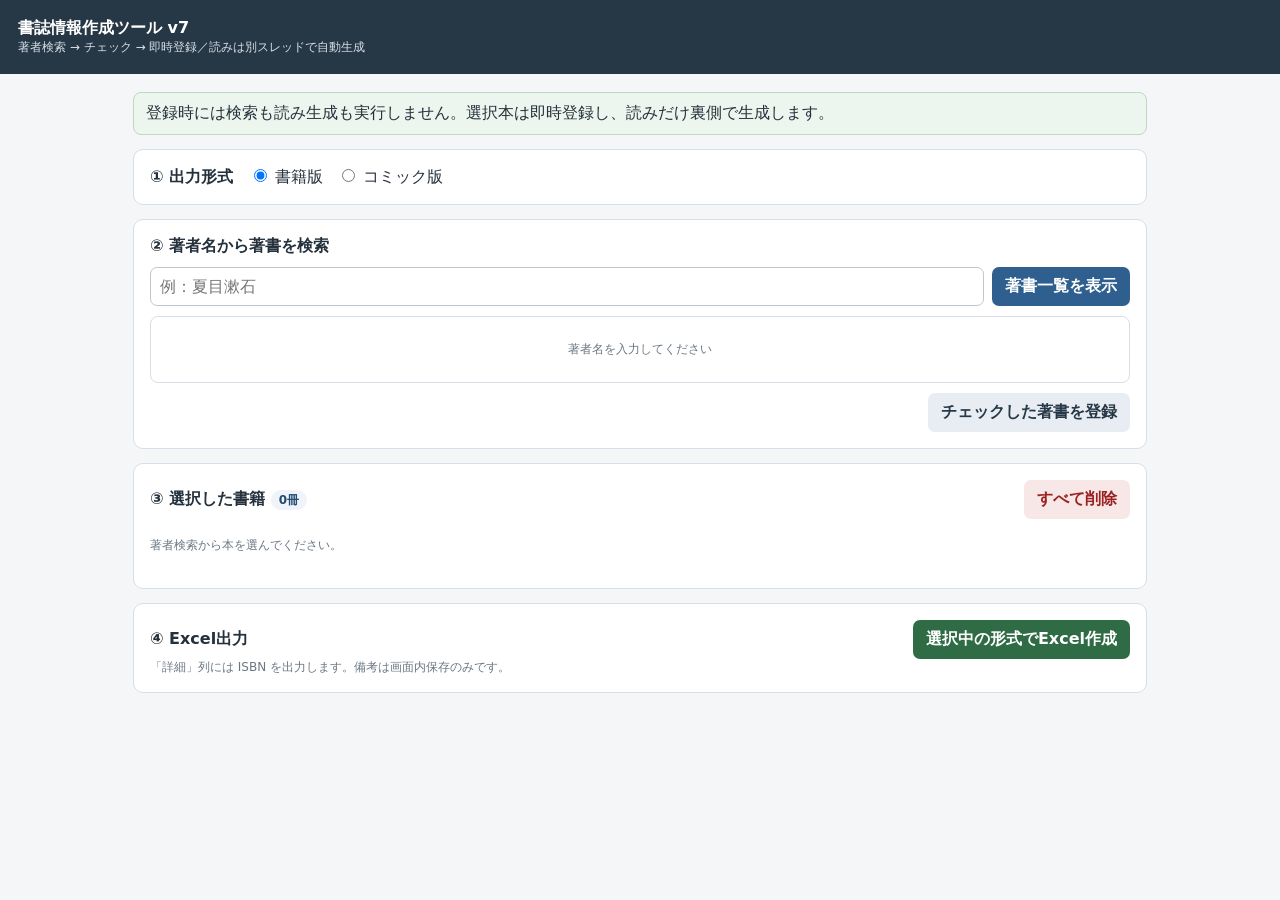
<file: shoshi-tool-v7/index.html>
<!doctype html><html lang="ja"><head><meta charset="utf-8"><meta name="viewport" content="width=device-width,initial-scale=1"><title>書誌情報作成ツール v7</title><script src="https://cdn.sheetjs.com/xlsx-0.20.3/package/dist/xlsx.full.min.js"></script><style>:root{--bg:#f4f6f8;--nav:#263746;--line:#d7dee5;--blue:#2f5f8f;--green:#2f6b45;--muted:#6b7783}*{box-sizing:border-box}body{font-family:system-ui,"Yu Gothic UI",Meiryo,sans-serif;background:var(--bg);margin:0;color:#24303b}header{background:var(--nav);color:#fff;padding:18px}main{max-width:1050px;margin:auto;padding:18px}.card,.book{background:#fff;border:1px solid var(--line);border-radius:10px;padding:16px;margin-bottom:14px}.toolbar,.row,.bookhead{display:flex;gap:8px;align-items:center}.toolbar,.bookhead{justify-content:space-between;flex-wrap:wrap}.row input{flex:1}.fields{display:grid;grid-template-columns:1fr 1fr;gap:12px}.full{grid-column:1/-1}input,select,textarea,button{font:inherit}input[type=text],select,textarea{width:100%;padding:9px;border:1px solid #bcc7d0;border-radius:7px;background:#fff}textarea{min-height:72px;resize:vertical}button{border:0;border-radius:7px;padding:9px 13px;font-weight:700;cursor:pointer}.b{background:var(--blue);color:#fff}.g{background:var(--green);color:#fff}.x{background:#f8e7e7;color:#922}.s{background:#e7edf2;color:#263746}.muted{font-size:12px;color:var(--muted)}.notice{background:#edf6ee;border:1px solid #bdd8c3;padding:10px 12px;border-radius:8px;margin-bottom:14px}.notice.bad{background:#fff1f1;border-color:#e6bcbc;color:#8b2525}.results{max-height:440px;overflow:auto;border:1px solid var(--line);border-radius:8px;margin-top:10px}.res{display:flex;gap:10px;padding:10px;border-bottom:1px solid #edf0f2;align-items:flex-start}.res input{margin-top:4px}.candidate-meta{font-size:11px;color:#74808b;margin-top:3px}.book h3{margin:0;font-size:15px}.field label{display:block;font-size:12px;font-weight:700;margin-bottom:4px;color:#53616d}.checks{display:grid;grid-template-columns:repeat(6,1fr);gap:8px}.checks label{border:1px solid #d5dde4;border-radius:7px;padding:8px;background:#fff}.pill{background:#eef4fa;color:#234a70;padding:3px 8px;border-radius:999px;font-size:12px;font-weight:700}.mode label{margin-right:14px}.reading-note{font-size:11px;color:#6b7783;margin-top:4px}.top-actions{display:flex;gap:8px;align-items:center;flex-wrap:wrap}@media(max-width:800px){.fields{grid-template-columns:1fr}.full{grid-column:auto}.row{flex-direction:column;align-items:stretch}.checks{grid-template-columns:1fr 1fr}}</style></head><body><header><b>書誌情報作成ツール v7</b><div class="muted" style="color:#d8e0e7">著者検索 → チェック → 即時登録／読みは別スレッドで自動生成</div></header><main><div id="notice" class="notice">登録時には検索も読み生成も実行しません。選択本は即時登録し、読みだけ裏側で生成します。</div><section class="card mode"><b>① 出力形式</b>　<label><input type="radio" name="mode" value="book" checked> 書籍版</label><label><input type="radio" name="mode" value="comic"> コミック版</label></section><section class="card"><b>② 著者名から著書を検索</b><div class="row" style="margin-top:10px"><input id="author" type="text" placeholder="例：夏目漱石"><button id="find" class="b">著書一覧を表示</button></div><div id="results" class="results"><div class="muted" style="padding:24px;text-align:center">著者名を入力してください</div></div><div class="toolbar" style="margin-top:10px"><span id="resultInfo" class="muted"></span><button id="sel" class="s" disabled>チェックした著書を登録</button></div></section><section class="card"><div class="toolbar"><b>③ 選択した書籍 <span id="cnt" class="pill">0冊</span></b><button id="clear" class="x">すべて削除</button></div><div id="detail"></div></section><section class="card"><div class="toolbar"><b>④ Excel出力</b><button id="excel" class="g">選択中の形式でExcel作成</button></div><div class="muted">「詳細」列には ISBN を出力します。備考は画面内保存のみです。</div></section></main><script>const $=id=>document.getElementById(id),jp=/[ぁ-んァ-ヶ一-龠々]/;const C=['','ビジネス・経済','科学・テクノロジー','歴史・地理','哲学・思想','社会・文化','政治・法律','芸術・デザイン','スポーツ','趣味・実用','健康・医療','料理・食','暮らし・生活','教育','語学・辞書','旅行・紀行','エッセイ・随筆','ノンフィクション','小説','ミステリー','SF・ファンタジー','ホラー','恋愛','時代・歴史小説','ライトノベル','漫画・コミック','絵本・児童書','詩・短歌・俳句','戯曲','ユーモア・娯楽','その他'];const P=['','岩波書店','筑摩書房','中央公論新社','新潮社','文藝春秋','講談社','集英社','小学館','角川書店','KADOKAWA','河出書房新社','平凡社','みすず書房','晶文社','作品社','白水社','早川書房','東京創元社','光文社','双葉社','徳間書店','宝島社','扶桑社','PHP研究所','東洋経済新報社','日経BP','日本経済新聞出版','ダイヤモンド社','サンマーク出版','幻冬舎','ポプラ社','福音館書店'];const PA={'iwanami':'岩波書店','chikuma':'筑摩書房','chuokoron':'中央公論新社','shinchosha':'新潮社','bungeishunju':'文藝春秋','kodansha':'講談社','shueisha':'集英社','shogakukan':'小学館','kadokawa shoten':'角川書店','kadokawa':'KADOKAWA','kawade':'河出書房新社','heibonsha':'平凡社','misuzu':'みすず書房','hakusuisha':'白水社','hayakawa':'早川書房','sogensha':'東京創元社','kobunsha':'光文社','futabasha':'双葉社','tokuma':'徳間書店','takarajimasha':'宝島社','fusosha':'扶桑社','php':'PHP研究所','toyokeizai':'東洋経済新報社','nikkei bp':'日経BP','diamond':'ダイヤモンド社','gentosha':'幻冬舎','poplar':'ポプラ社','fukuinkan':'福音館書店'};let B=JSON.parse(localStorage.getItem('bibv7')||'[]'),mode=localStorage.getItem('bibv7mode')||'book',candidates=[];document.querySelector(`input[name=mode][value=${mode}]`).checked=true;const tr=s=>(s||'').trim(),nm=s=>tr(s).toLowerCase().replace(/[\s・･:：\-―—_()（）\[\]【】『』「」]/g,''),esc=s=>String(s??'').replace(/[&<>\"']/g,c=>({'&':'&amp;','<':'&lt;','>':'&gt;','\"':'&quot;',"'":'&#39;'}[c]));function save(){localStorage.setItem('bibv7',JSON.stringify(B));localStorage.setItem('bibv7mode',mode)}function part(t){t=String(t||'');return{upper:/上巻|[（(]上[）)]/.test(t)?'○':'',middle:/中巻|[（(]中[）)]/.test(t)?'○':'',lower:/下巻|[（(]下[）)]/.test(t)?'○':''}}function vol(t){let m=String(t||'').match(/(?:第\s*)?(\d+)\s*巻|vol\.?\s*(\d+)/i);return m?Number(m[1]||m[2]):''}function cat(a){const s=(a||[]).join(' ').toLowerCase();if(/comic|manga|漫画|コミック/.test(s))return'漫画・コミック';if(/mystery|detective|crime|ミステ/.test(s))return'ミステリー';if(/science fiction|fantasy|sf|ファンタジ/.test(s))return'SF・ファンタジー';if(/horror|ホラー/.test(s))return'ホラー';if(/romance|恋愛/.test(s))return'恋愛';if(/historical fiction|時代小説/.test(s))return'時代・歴史小説';if(/history|歴史|geography/.test(s))return'歴史・地理';if(/philosophy|思想|哲学/.test(s))return'哲学・思想';if(/social|culture|社会|文化/.test(s))return'社会・文化';if(/politic|law|政治|法律/.test(s))return'政治・法律';if(/science|technology|科学|技術/.test(s))return'科学・テクノロジー';if(/business|econom|経済|ビジネス/.test(s))return'ビジネス・経済';if(/art|design|芸術|美術/.test(s))return'芸術・デザイン';if(/sport/.test(s))return'スポーツ';if(/health|medical|medicine|健康|医療/.test(s))return'健康・医療';if(/cook|food|料理|食/.test(s))return'料理・食';if(/education|教育/.test(s))return'教育';if(/language|dictionary|語学|辞書/.test(s))return'語学・辞書';if(/travel|旅行/.test(s))return'旅行・紀行';if(/essay|随筆|エッセイ/.test(s))return'エッセイ・随筆';if(/nonfiction|biography|ノンフィクション/.test(s))return'ノンフィクション';if(/poetry|詩|俳句|短歌/.test(s))return'詩・短歌・俳句';if(/drama|play|戯曲/.test(s))return'戯曲';if(/children|juvenile|児童|絵本/.test(s))return'絵本・児童書';if(/fiction|literature|novel|小説|文学/.test(s))return'小説';return'その他'}function pub(r){r=tr(r);if(!r)return['',''];let h=P.find(x=>x&&nm(x)===nm(r));if(h)return[h,''];let l=r.toLowerCase();for(const[a,j]of Object.entries(PA))if(l.includes(a))return[j,''];return['',r]}async function api(u){const ac=new AbortController(),timer=setTimeout(()=>ac.abort(),15000);try{const r=await fetch(u,{cache:'no-store',signal:ac.signal});if(!r.ok)throw Error('検索サービス応答 '+r.status);return await r.json()}catch(e){if(e.name==='AbortError')throw Error('検索がタイムアウトしました');throw e}finally{clearTimeout(timer)}}function editionBest(d){const ed=d.editions?.docs||[],x=ed.find(z=>(z.language||[]).includes('jpn')&&jp.test(z.title||''))||ed.find(z=>(z.language||[]).includes('jpn'))||{};const title=jp.test(x.title||'')?x.title:(jp.test(d.title||'')?d.title:x.title||d.title||'');const variants=[...new Set(ed.filter(z=>(z.language||[]).includes('jpn')).map(z=>tr(z.title)).filter(Boolean))].filter(v=>nm(v)!==nm(title)).slice(0,3);return{workKey:d.key||'',title,variants,author:(d.author_name||[]).join('、'),publisher:(x.publisher||d.publisher||[])[0]||'',isbn:(x.isbn||d.isbn||[])[0]||'',subject:d.subject||[]}}async function searchA(a){const q=`author:"${a.replaceAll('"','')}" AND language:jpn`,f='key,title,author_name,publisher,isbn,subject,editions,editions.title,editions.language,editions.publisher,editions.isbn';return api('https://openlibrary.org/search.json?q='+encodeURIComponent(q)+'&lang=ja&fields='+encodeURIComponent(f)+'&limit=60')}async function searchT(t,a){const q=`title:"${t.replaceAll('"','')}" AND language:jpn`+(a?` AND author:"${a.replaceAll('"','')}"`:''),f='key,title,author_name,publisher,isbn,subject,editions,editions.title,editions.language,editions.publisher,editions.isbn';return api('https://openlibrary.org/search.json?q='+encodeURIComponent(q)+'&lang=ja&fields='+encodeURIComponent(f)+'&limit=10')}function makeBook(x){const pp=pub(x.publisher),pt=part(x.title);return{id:crypto.randomUUID(),workKey:x.workKey||'',title:x.title,author:x.author,titleReading:'',authorReading:'',readingState:'待機',category:cat(x.subject),publisher:pp[0],publisherFree:pp[1],isbn:x.isbn||'',upper:pt.upper,middle:pt.middle,lower:pt.lower,masterpiece:'',read:'',owned:'○',memo:'',remarks:'',volume:vol(x.title),status:'取得済み'}}function opt(arr,v){return arr.map(x=>`<option ${x===v?'selected':''}>${esc(x)}</option>`).join('')}function inp(label,b,key,full=''){return`<div class="field ${full}"><label>${label}</label><input type="text" data-f="${key}" value="${esc(b[key]||'')}"></div>`}function ta(label,b,key){return`<div class="field full"><label>${label}</label><textarea data-f="${key}">${esc(b[key]||'')}</textarea></div>`}function ck(label,b,key){return`<label><input type="checkbox" data-c="${key}" ${b[key]==='○'?'checked':''}> ${label}</label>`}function render(){ $('cnt').textContent=B.length+'冊';$('detail').innerHTML=B.length?'':'<div class="muted" style="padding:18px 0">著者検索から本を選んでください。</div>';B.forEach((b,i)=>{let html;if(mode==='book'){html=`<div class="fields">${inp('タイトル',b,'title','full')}${inp('作家',b,'author','full')}${inp('タイトルよみ',b,'titleReading')}${inp('作家よみ',b,'authorReading')}<div class="field full"><div class="reading-note" data-reading-state="${b.id}">読み：${esc(b.readingState||'待機')}</div></div><div class="field"><label>カテゴリ</label><select data-f="category">${opt(C,b.category)}</select></div><div class="field"><label>出版社</label><select data-f="publisher">${opt(P,b.publisher)}</select></div>${inp('出版社自由記載',b,'publisherFree','full')}<div class="field full"><label>上・中・下／管理項目</label><div class="checks">${ck('上巻',b,'upper')}${ck('中巻',b,'middle')}${ck('下巻',b,'lower')}${ck('名作',b,'masterpiece')}${ck('読破',b,'read')}${ck('所有',b,'owned')}</div></div>${ta('メモ',b,'memo')}${ta('備考',b,'remarks')}<div class="field full"><label>詳細（ISBN）</label><input type="text" value="${esc(b.isbn?'ISBN：'+b.isbn:'')}" readonly></div></div>`}else{html=`<div class="fields">${inp('タイトル',b,'title','full')}${inp('作者',b,'author','full')}${inp('出版社',b,'publisher')}${inp('巻数',b,'volume')}${inp('ISBN',b,'isbn')}${ta('メモ',b,'memo')}${ta('備考',b,'remarks')}</div>`}$('detail').insertAdjacentHTML('beforeend',`<div class="book" data-id="${b.id}"><div class="bookhead"><h3>${i+1}. ${esc(b.title)}</h3><div class="top-actions"><button class="s" data-fill="${b.id}">この本だけ補完</button><button class="x" data-del="${b.id}">削除</button></div></div>${html}</div>`)});$('detail').querySelectorAll('[data-f]').forEach(el=>el.onchange=()=>{const b=B.find(x=>x.id===el.closest('.book').dataset.id);b[el.dataset.f]=el.value;save()});$('detail').querySelectorAll('[data-c]').forEach(el=>el.onchange=()=>{const b=B.find(x=>x.id===el.closest('.book').dataset.id);b[el.dataset.c]=el.checked?'○':'';save()});$('detail').querySelectorAll('[data-del]').forEach(el=>el.onclick=()=>{B=B.filter(x=>x.id!==el.dataset.del);save();render()});$('detail').querySelectorAll('[data-fill]').forEach(el=>el.onclick=async()=>{const b=B.find(x=>x.id===el.dataset.fill);el.disabled=true;el.textContent='補完中…';try{const d=await searchT(b.title,b.author),x=d.docs?.[0]?editionBest(d.docs[0]):null;if(x){const pp=pub(x.publisher);if(!b.publisher&&!b.publisherFree){b.publisher=pp[0];b.publisherFree=pp[1]}if(!b.isbn)b.isbn=x.isbn||'';if(!b.category||b.category==='その他')b.category=cat(x.subject);b.status='補完済み';save();render();queueReading(b)}}catch(err){alert('補完できませんでした：'+err.message)}finally{if(document.body.contains(el)){el.disabled=false;el.textContent='この本だけ補完'}}})}
let readerWorker=null;try{readerWorker=new Worker('./reader-worker.js');readerWorker.onmessage=ev=>{const m=ev.data||{},b=B.find(x=>x.id===m.id);if(!b)return;if(m.ok){if(!b.titleReading)b.titleReading=m.titleReading||'';if(!b.authorReading)b.authorReading=m.authorReading||'';b.readingState='完了'}else b.readingState='生成できませんでした';save();const card=document.querySelector(`.book[data-id="${b.id}"]`);if(card){const tr=card.querySelector('[data-f="titleReading"]'),ar=card.querySelector('[data-f="authorReading"]'),st=card.querySelector(`[data-reading-state="${b.id}"]`);if(tr&&!tr.value)tr.value=b.titleReading||'';if(ar&&!ar.value)ar.value=b.authorReading||'';if(st)st.textContent='読み：'+b.readingState}};readerWorker.onerror=()=>{$('notice').textContent='登録は正常です。読み自動生成だけ利用できません。';};}catch(e){readerWorker=null}function queueReading(b){if(!readerWorker||!b)return;b.readingState='バックグラウンド生成中';save();const st=document.querySelector(`[data-reading-state="${b.id}"]`);if(st)st.textContent='読み：'+b.readingState;readerWorker.postMessage({id:b.id,title:b.title,author:b.author})}
document.querySelectorAll('input[name=mode]').forEach(r=>r.onchange=()=>{mode=r.value;save();render()});$('find').onclick=async()=>{const a=tr($('author').value);if(!a)return;$('results').innerHTML='<div class="muted" style="padding:24px">検索中…</div>';$('sel').disabled=true;$('notice').className='notice';$('notice').textContent='日本語版の作品一覧を検索中…';try{const d=await searchA(a),map=new Map;for(const raw of d.docs||[]){const x=editionBest(raw);if(!x.title||!jp.test(x.title))continue;const key=x.workKey||nm(x.title);if(!map.has(key))map.set(key,x)}candidates=[...map.values()].sort((a,b)=>a.title.localeCompare(b.title,'ja'));$('results').innerHTML=candidates.length?candidates.map((x,i)=>`<label class="res"><input type="checkbox" class="cand" data-i="${i}"><span><b>${esc(x.title)}</b>${x.variants.length?`<div class="candidate-meta">別表記：${esc(x.variants.join(' ／ '))}</div>`:''}<div class="candidate-meta">${esc(x.publisher||'出版社不明')}${x.isbn?' ／ ISBN '+esc(x.isbn):''}</div></span></label>`).join(''):'<div class="muted" style="padding:24px">日本語タイトルが見つかりませんでした。</div>';$('results').querySelectorAll('.cand').forEach(c=>c.onchange=()=>$('sel').disabled=![...$('results').querySelectorAll('.cand')].some(x=>x.checked));$('resultInfo').textContent=candidates.length+'作品';$('notice').textContent='作品一覧を取得しました。チェックした本だけ登録してください。'}catch(err){$('notice').className='notice bad';$('notice').textContent='検索エラー：'+err.message;$('results').innerHTML='<div class="muted" style="padding:24px">'+esc(err.message)+'</div>'}};$('sel').onclick=()=>{const selected=[...$('results').querySelectorAll('.cand:checked')].map(c=>candidates[+c.dataset.i]);const added=[];for(const x of selected){if(B.some(b=>(b.workKey&&x.workKey&&b.workKey===x.workKey)||nm(b.title)===nm(x.title)))continue;const b=makeBook(x);B.push(b);added.push(b)}save();render();$('results').querySelectorAll('.cand:checked').forEach(c=>c.checked=false);$('sel').disabled=true;$('notice').textContent=added.length+'冊を登録しました。登録処理は完了しています。読みは裏側で生成します。';setTimeout(()=>added.forEach(queueReading),0)};$('clear').onclick=()=>{if(B.length&&confirm('選択した書籍をすべて削除しますか？')){B=[];save();render()}};function out(rows,sheet,name){if(typeof XLSX==='undefined')return alert('Excelライブラリを読み込めません');const wb=XLSX.utils.book_new(),ws=XLSX.utils.aoa_to_sheet(rows);XLSX.utils.book_append_sheet(wb,ws,sheet);XLSX.writeFile(wb,name+'_'+new Date().toISOString().slice(0,10)+'.xlsx')}$('excel').onclick=()=>{if(mode==='book')out([['タイトル','作家','タイトルよみ','作家よみ','カテゴリ','出版社','出版社自由記載','上巻','中巻','下巻','名作','読破','所有','メモ','詳細'],...B.map(b=>[b.title,b.author,b.titleReading,b.authorReading,b.category,b.publisher,b.publisherFree,b.upper,b.middle,b.lower,b.masterpiece,b.read,b.owned,b.memo,b.isbn?'ISBN：'+b.isbn:''])],'書籍読込用','書籍読込用');else out([['タイトル','作者','出版社','巻数','ISBN'],...B.map(b=>[b.title,b.author,b.publisher||b.publisherFree,b.volume,b.isbn?'ISBN '+b.isbn:''])],'コミック読込用','コミック読込用')};render();</script></body></html>
</file>
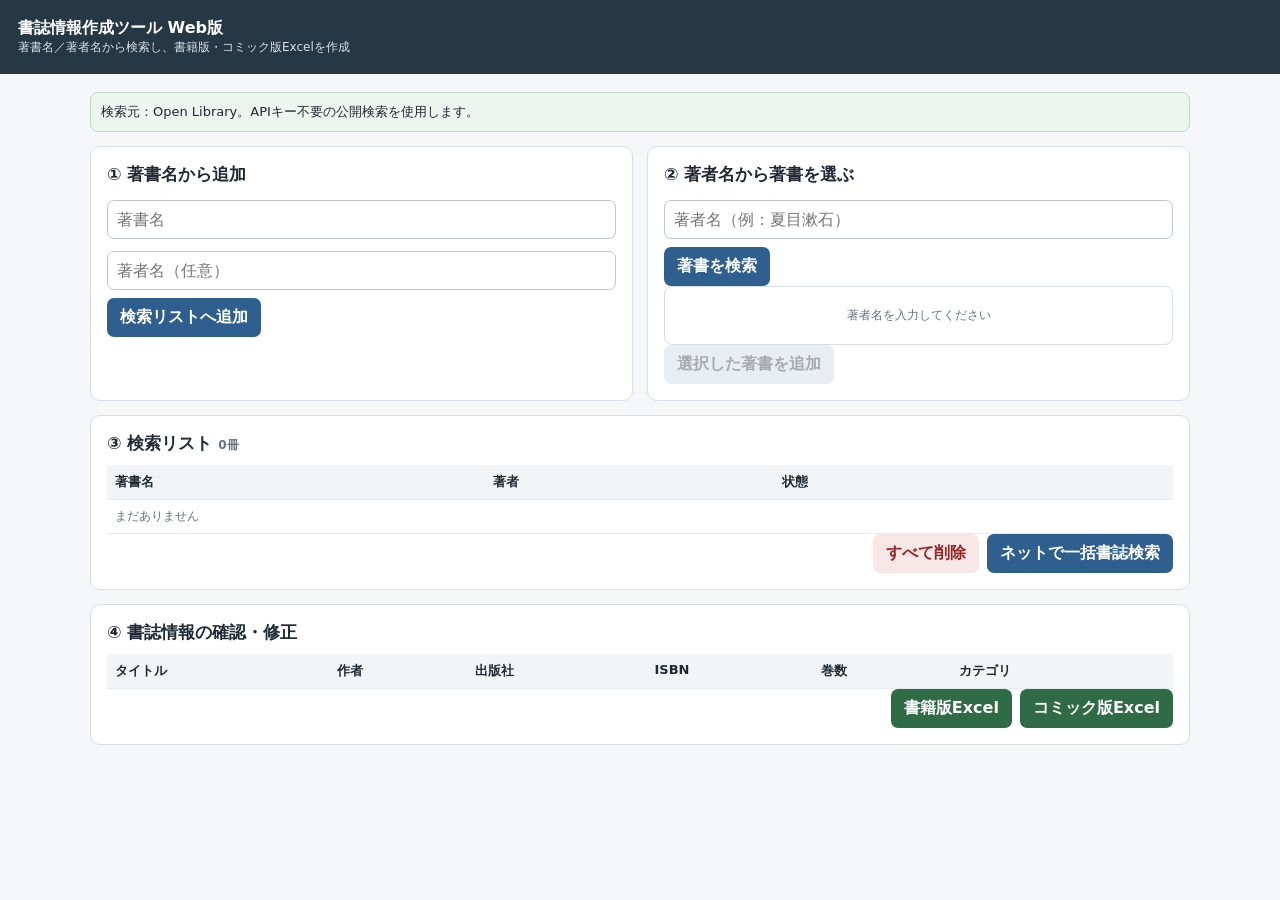
<file: shoshi-tool/index.html>
<!doctype html><html lang="ja"><head><meta charset="utf-8"><meta name="viewport" content="width=device-width,initial-scale=1"><title>書誌情報作成ツール</title><script src="https://cdn.sheetjs.com/xlsx-0.20.3/package/dist/xlsx.full.min.js"></script><style>body{font-family:system-ui,Meiryo,sans-serif;background:#f4f6f8;margin:0;color:#1f2933}header{background:#263746;color:#fff;padding:18px}main{max-width:1100px;margin:auto;padding:18px}.g{display:grid;grid-template-columns:1fr 1fr;gap:14px}.c{background:#fff;border:1px solid #d7dee5;border-radius:10px;padding:16px;margin-bottom:14px}h2{font-size:17px;margin:0 0 10px}input,button{font:inherit}input{width:100%;box-sizing:border-box;padding:9px;border:1px solid #bcc7d0;border-radius:7px;margin:4px 0 8px}button{border:0;border-radius:7px;padding:9px 13px;font-weight:700;cursor:pointer}.b{background:#2f5f8f;color:#fff}.s{background:#e8edf2}.x{background:#f8e7e7;color:#922}.green{background:#2f6b45;color:#fff}.results{border:1px solid #d7dee5;border-radius:8px;max-height:320px;overflow:auto}.r{display:flex;gap:8px;padding:9px;border-bottom:1px solid #eee}.muted{color:#66727f;font-size:12px}.bar{display:flex;gap:8px;flex-wrap:wrap;justify-content:flex-end}table{width:100%;border-collapse:collapse;font-size:13px}th,td{padding:8px;border-bottom:1px solid #e5eaee;text-align:left;vertical-align:top}th{background:#f2f5f7}.tw{overflow:auto}.edit input{min-width:120px;margin:0;padding:5px}.edit .t{min-width:220px}.notice{background:#edf6ee;border:1px solid #bdd8c3;padding:10px;border-radius:8px;margin-bottom:14px;font-size:13px}.bad{background:#fff1f1;border-color:#e6bcbc;color:#8b2525}@media(max-width:760px){.g{grid-template-columns:1fr}}</style></head><body><header><b>書誌情報作成ツール Web版</b><div style="font-size:12px;color:#d9e2ea">著書名／著者名から検索し、書籍版・コミック版Excelを作成</div></header><main><div class="notice" id="notice">検索元：Open Library。APIキー不要の公開検索を使用します。</div><div class="g"><section class="c"><h2>① 著書名から追加</h2><input id="title" placeholder="著書名"><input id="author2" placeholder="著者名（任意）"><button class="b" id="add">検索リストへ追加</button></section><section class="c"><h2>② 著者名から著書を選ぶ</h2><input id="author" placeholder="著者名（例：夏目漱石）"><button class="b" id="find">著書を検索</button><div id="results" class="results"><div class="muted" style="padding:20px;text-align:center">著者名を入力してください</div></div><button class="s" id="sel" disabled>選択した著書を追加</button></section></div><section class="c"><h2>③ 検索リスト <span id="cnt" class="muted">0冊</span></h2><div class="tw"><table><thead><tr><th>著書名</th><th>著者</th><th>状態</th><th></th></tr></thead><tbody id="list"></tbody></table></div><div class="bar"><button class="x" id="clear">すべて削除</button><button class="b" id="lookup">ネットで一括書誌検索</button></div><div id="prog" class="muted"></div></section><section class="c"><h2>④ 書誌情報の確認・修正</h2><div class="tw"><table class="edit"><thead><tr><th>タイトル</th><th>作者</th><th>出版社</th><th>ISBN</th><th>巻数</th><th>カテゴリ</th></tr></thead><tbody id="detail"></tbody></table></div><div class="bar"><button class="green" id="book">書籍版Excel</button><button class="green" id="comic">コミック版Excel</button></div></section></main><script>let books=JSON.parse(localStorage.getItem('bibweb_ol')||'[]');const q=s=>(s||'').trim(),k=s=>q(s).toLowerCase().replace(/[\s・･:：\-―—_()（）\[\]【】]/g,''),esc=s=>String(s??'').replace(/[&<>\"']/g,c=>({'&':'&amp;','<':'&lt;','>':'&gt;','\"':'&quot;',"'":'&#39;'}[c]));function save(){localStorage.setItem('bibweb_ol',JSON.stringify(books))}function vol(t){let m=String(t||'').match(/(?:第\s*)?(\d+)\s*巻|(?:vol\.?\s*)(\d+)/i);return m?Number(m[1]||m[2]):''}function cat(s){s=(s||[]).join(' ');if(/comic|manga|漫画|コミック/i.test(s))return'コミック';if(/mystery|detective|ミステ/i.test(s))return'ミステリー';if(/history|歴史/i.test(s))return'歴史';if(/literature|fiction|文学|小説/i.test(s))return'文学';return''}function jsonp(url){return new Promise((resolve,reject)=>{const cb='olcb_'+Date.now()+'_'+Math.floor(Math.random()*1e6),sc=document.createElement('script');let done=false;const stop=()=>{if(done)return;done=true;clearTimeout(timer);try{delete window[cb]}catch{};sc.remove()};window[cb]=data=>{stop();resolve(data)};sc.onerror=()=>{stop();reject(Error('検索サービスへ接続できません'))};sc.src=url+(url.includes('?')?'&':'?')+'callback='+cb;document.head.appendChild(sc);const timer=setTimeout(()=>{stop();reject(Error('検索がタイムアウトしました'))},15000)})}async function olAuthor(name){const u='https://openlibrary.org/search.json?author='+encodeURIComponent(name)+'&fields=title,author_name,publisher,isbn,subject,first_publish_year&limit=50';return jsonp(u)}async function olTitle(title,author){let u='https://openlibrary.org/search.json?title='+encodeURIComponent(title);if(author)u+='&author='+encodeURIComponent(author);u+='&fields=title,author_name,publisher,isbn,subject,first_publish_year&limit=10';return jsonp(u)}function addBook(t,a){t=q(t);a=q(a);if(!t)return false;if(books.some(b=>k(b.title)===k(t)&&k(b.author)===k(a))){alert('同じ本があります');return false}books.push({id:crypto.randomUUID(),title:t,author:a,status:'検索待ち',publisher:'',isbn:'',volume:vol(t),category:''});save();render();return true}function render(){let l=document.getElementById('list');l.innerHTML=books.length?'':'<tr><td colspan="4" class="muted">まだありません</td></tr>';books.forEach(b=>l.insertAdjacentHTML('beforeend',`<tr><td>${esc(b.title)}</td><td>${esc(b.author)}</td><td>${b.status}</td><td><button class="x" data-d="${b.id}">削除</button></td></tr>`));l.querySelectorAll('[data-d]').forEach(x=>x.onclick=()=>{books=books.filter(b=>b.id!==x.dataset.d);save();render()});document.getElementById('cnt').textContent=books.length+'冊';let d=document.getElementById('detail');d.innerHTML='';books.filter(b=>b.status!=='検索待ち').forEach(b=>d.insertAdjacentHTML('beforeend',`<tr data-id="${b.id}"><td><input class="t" data-f="title" value="${esc(b.title)}"></td><td><input data-f="author" value="${esc(b.author)}"></td><td><input data-f="publisher" value="${esc(b.publisher)}"></td><td><input data-f="isbn" value="${esc(b.isbn)}"></td><td><input data-f="volume" value="${esc(b.volume)}"></td><td><input data-f="category" value="${esc(b.category)}"></td></tr>`));d.querySelectorAll('[data-f]').forEach(i=>i.onchange=()=>{let b=books.find(x=>x.id===i.closest('tr').dataset.id);b[i.dataset.f]=i.value;save()})}document.getElementById('add').onclick=()=>{if(addBook(title.value,author2.value)){title.value='';author2.value=''}};document.getElementById('find').onclick=async()=>{let a=q(author.value);if(!a)return;results.innerHTML='<div class="muted" style="padding:20px">検索中...</div>';sel.disabled=true;notice.className='notice';notice.textContent='検索元：Open Library。検索しています。';try{let data=await olAuthor(a),m=new Map;for(let d of data.docs||[]){let t=q(d.title);if(!t||m.has(k(t)))continue;m.set(k(t),{title:t,author:(d.author_name||[a]).join('、'),publisher:(d.publisher||[])[0]||'',isbn:(d.isbn||[])[0]||''})}let w=[...m.values()];results._w=w;results.innerHTML=w.length?w.map((x,n)=>`<label class="r"><input type="checkbox" class="ck" data-i="${n}"><span><b>${esc(x.title)}</b><div class="muted">${esc(x.author)}${x.publisher?' ／ '+esc(x.publisher):''}${x.isbn?' ／ ISBN '+esc(x.isbn):''}</div></span></label>`).join(''):'<div class="muted" style="padding:20px">候補が見つかりませんでした</div>';results.querySelectorAll('.ck').forEach(c=>c.onchange=()=>sel.disabled=![...results.querySelectorAll('.ck')].some(x=>x.checked));notice.textContent='検索成功：Open Libraryから候補を取得しました。'}catch(e){notice.className='notice bad';notice.textContent='検索エラー：'+e.message;results.innerHTML='<div class="muted" style="padding:20px">'+esc(e.message)+'</div>'}};document.getElementById('sel').onclick=()=>{for(let c of results.querySelectorAll('.ck:checked')){let x=results._w[+c.dataset.i];addBook(x.title,x.author)}sel.disabled=true};document.getElementById('clear').onclick=()=>{if(confirm('すべて削除しますか？')){books=[];save();render()}};document.getElementById('lookup').onclick=async()=>{for(let n=0;n<books.length;n++){let b=books[n];prog.textContent=`${n+1}/${books.length} ${b.title} を検索中`;try{let data=await olTitle(b.title,b.author),d=(data.docs||[])[0];if(d){b.title=d.title||b.title;b.author=(d.author_name||[]).join('、')||b.author;b.publisher=(d.publisher||[])[0]||'';b.isbn=(d.isbn||[])[0]||'';b.volume=vol(b.title);b.category=cat(d.subject);b.status='取得済み'}else b.status='要確認'}catch(e){b.status='要確認'}save();render()}prog.textContent='完了しました'};function out(rows,sheet,name){if(typeof XLSX==='undefined')return alert('Excel出力ライブラリを読み込めません');let wb=XLSX.utils.book_new(),ws=XLSX.utils.aoa_to_sheet(rows);XLSX.utils.book_append_sheet(wb,ws,sheet);XLSX.writeFile(wb,name+'_'+new Date().toISOString().slice(0,10)+'.xlsx')}document.getElementById('comic').onclick=()=>out([['タイトル','作者','出版社','巻数','ISBN'],...books.filter(b=>b.status!=='検索待ち').map(b=>[b.title,b.author,b.publisher,b.volume,b.isbn?'ISBN '+b.isbn:''])],'コミック読込用','コミック読込用');document.getElementById('book').onclick=()=>out([['タイトル','作家','タイトルよみ','作家よみ','カテゴリ','出版社','出版社自由記載','上巻','中巻','下巻','名作','読破','所有','メモ','詳細'],...books.filter(b=>b.status!=='検索待ち').map(b=>[b.title,b.author,'','',b.category,b.publisher,'','','','','','','○','',b.isbn?'ISBN '+b.isbn:''])],'書籍読込用','書籍読込用');render();</script></body></html>
</file>
